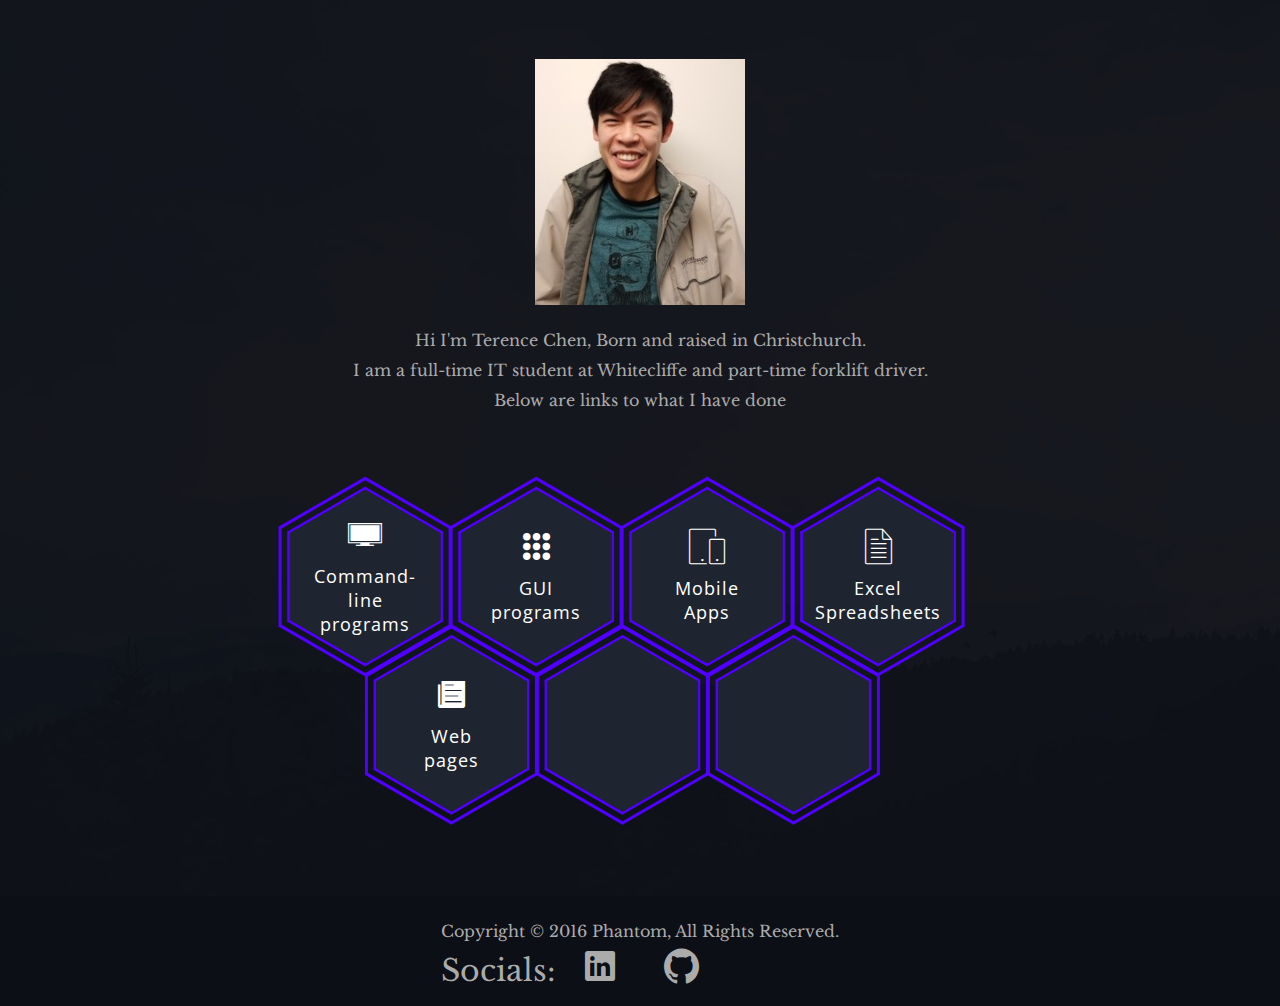
<file: index.html>
<!DOCTYPE html>
<html class="no-js" lang="en">
    <head>
        <!-- meta charset -->
        <meta charset="utf-8">
        <!-- site title -->
        <title>Terence Chen | Portfolio</title>
        <link rel="icon" href="img/icons8-code-pastel-favicons/icons8-code-pastel-16.png">
        <!-- meta description -->
        <meta name="description" content="portfolio, Portfolio, Resume, resume">
        <!-- mobile viwport meta -->
        <meta name="viewport" content="width=device-width, initial-scale=1">
        
        <!-- ================================
        CSS Files
        ================================= -->
        <link href="https://fonts.googleapis.com/css?family=Libre+Baskerville:400,400i|Open+Sans:400,600,700,800" rel="stylesheet">
        <link rel="stylesheet" href="css/themefisher-fonts.min.css">
        <link rel="stylesheet" href="css/bootstrap.min.css">
        <link rel="stylesheet" href="css/main.css">
        <link rel="stylesheet" href="css/dark.css">
    </head>

    <body class="dark">

        <main>
            <div class="pt-table">
                <div class="pt-tablecell page-home relative" style="background-image: url('img/banner.jpg');">
                    <div class="overlay"></div>

                    <div class="container">
                        <div class="row">
                            <div class="col-xs-12 col-md-offset-1 col-md-10 col-lg-offset-2 col-lg-8">
                                <div class="page-title home text-center">
                                    <img src="img/Profile2.jpg" alt="Header image">
                                    <p>Hi I'm Terence Chen, Born and raised in Christchurch.
                                        <br>I am a full-time IT student at Whitecliffe and part-time forklift driver.
                                        <br>Below are links to what I have done</p>
                                </div>

                                <div class="hexagon-menu clear">
                                    <div class="hexagon-item">
                                        <div class="hex-item">
                                            <div></div>
                                            <div></div>
                                            <div></div>
                                        </div>
                                        <div class="hex-item">
                                            <div></div>
                                            <div></div>
                                            <div></div>
                                        </div>
                                        <a href="ConsoleProgramming.html" class="hex-content" target="_self" rel="noopener noreferrer">
                                            <span class="hex-content-inner">
                                                <span class="icon">
                                                    <i class="tf-ion-ios-monitor"></i>
                                                </span>
                                                <span class="title">Command-line programs</span>
                                            </span>
                                            <svg viewbox="0 0 173.20508075688772 200" height="200" width="174" version="1.1" xmlns="http://www.w3.org/2000/svg"><path d="M86.60254037844386 0L173.20508075688772 50L173.20508075688772 150L86.60254037844386 200L0 150L0 50Z" fill="#1e2530"></path></svg>
                                        </a>
                                    </div>
                                    <div class="hexagon-item">
                                        <div class="hex-item">
                                            <div></div>
                                            <div></div>
                                            <div></div>
                                        </div>
                                        <div class="hex-item">
                                            <div></div>
                                            <div></div>
                                            <div></div>
                                        </div>
                                        <a href="GUIprogramming.html" class="hex-content" target="_self" rel="noopener noreferrer">
                                            <span class="hex-content-inner">
                                                <span class="icon">
                                                    <i class="tf-ion-ios-keypad"></i>
                                                </span>
                                                <span class="title">GUI programs</span>
                                            </span>
                                            <svg viewbox="0 0 173.20508075688772 200" height="200" width="174" version="1.1" xmlns="http://www.w3.org/2000/svg"><path d="M86.60254037844386 0L173.20508075688772 50L173.20508075688772 150L86.60254037844386 200L0 150L0 50Z" fill="#1e2530"></path></svg>
                                        </a>
                                    </div>
                                    <div class="hexagon-item">
                                        <div class="hex-item">
                                            <div></div>
                                            <div></div>
                                            <div></div>
                                        </div>
                                        <div class="hex-item">
                                            <div></div>
                                            <div></div>
                                            <div></div>
                                        </div>
                                        <a href="Mobile.html" class="hex-content" target="_self" rel="noopener noreferrer">
                                            <span class="hex-content-inner">
                                                <span class="icon">
                                                    <i class="tf-mobile"></i>
                                                </span>
                                                <span class="title">Mobile Apps</span>
                                            </span>
                                            <svg viewbox="0 0 173.20508075688772 200" height="200" width="174" version="1.1" xmlns="http://www.w3.org/2000/svg"><path d="M86.60254037844386 0L173.20508075688772 50L173.20508075688772 150L86.60254037844386 200L0 150L0 50Z" fill="#1e2530"></path></svg>
                                        </a>    
                                    </div>
                                    <div class="hexagon-item">
                                        <div class="hex-item">
                                            <div></div>
                                            <div></div>
                                            <div></div>
                                        </div>
                                        <div class="hex-item">
                                            <div></div>
                                            <div></div>
                                            <div></div>
                                        </div>
                                        <a href="excel.html" class="hex-content" target="_self" rel="noopener noreferrer">
                                            <span class="hex-content-inner">
                                                <span class="icon">
                                                    <i class="tf-document3"></i>
                                                </span>
                                                <span class="title">Excel Spreadsheets</span>
                                            </span>
                                            <svg viewbox="0 0 173.20508075688772 200" height="200" width="174" version="1.1" xmlns="http://www.w3.org/2000/svg"><path d="M86.60254037844386 0L173.20508075688772 50L173.20508075688772 150L86.60254037844386 200L0 150L0 50Z" fill="#1e2530"></path></svg>
                                        </a>
                                    </div>
                                    <div class="hexagon-item">
                                        <div class="hex-item">
                                            <div></div>
                                            <div></div>
                                            <div></div>
                                        </div>
                                        <div class="hex-item">
                                            <div></div>
                                            <div></div>
                                            <div></div>
                                        </div>
                                        <a href="Websites.html" class="hex-content" target="_self" rel="noopener noreferrer">
                                            <span class="hex-content-inner">
                                                <span class="icon">
                                                    <i class="tf-ion-ios-paper"></i>
                                                </span>
                                                <span class="title">Web pages</span>
                                            </span>
                                            <svg viewbox="0 0 173.20508075688772 200" height="200" width="174" version="1.1" xmlns="http://www.w3.org/2000/svg"><path d="M86.60254037844386 0L173.20508075688772 50L173.20508075688772 150L86.60254037844386 200L0 150L0 50Z" fill="#1e2530"></path></svg>
                                        </a>
                                    </div>
                                    <div class="hexagon-item">
                                        <div class="hex-item">
                                            <div></div>
                                            <div></div>
                                            <div></div>
                                        </div>
                                        <div class="hex-item">
                                            <div></div>
                                            <div></div>
                                            <div></div>
                                        </div>
                                        <a class="hex-content">
                                            <svg viewbox="0 0 173.20508075688772 200" height="200" width="174" version="1.1" xmlns="http://www.w3.org/2000/svg"><path d="M86.60254037844386 0L173.20508075688772 50L173.20508075688772 150L86.60254037844386 200L0 150L0 50Z" fill="#1e2530"></path></svg>
                                        </a>
                                    </div>
                                    <div class="hexagon-item">
                                        <div class="hex-item">
                                            <div></div>
                                            <div></div>
                                            <div></div>
                                        </div>
                                        <div class="hex-item">
                                            <div></div>
                                            <div></div>
                                            <div></div>
                                        </div>
                                        <a class="hex-content">
                                            <svg viewbox="0 0 173.20508075688772 200" height="200" width="174" version="1.1" xmlns="http://www.w3.org/2000/svg"><path d="M86.60254037844386 0L173.20508075688772 50L173.20508075688772 150L86.60254037844386 200L0 150L0 50Z" fill="#1e2530"></path></svg>
                                        </a>
                                    </div>
                                </div> <!-- /.hexagon-menu -->

                            </div> <!-- /.col-xs-12 -->

                        </div> <!-- /.row -->
                    </div> <!-- /.container -->

                </div> <!-- /.pt-tablecell -->
            </div> <!-- /.pt-table -->
        </main> <!-- /.site-wrapper -->
        <footer>
            <span>Copyright &copy; 2016 Phantom, All Rights Reserved.
                <p style="font-size: 3rem;">Socials:
                    <a href="https://www.linkedin.com/in/terence-dongxu-chen" target="_blank" rel="noopener noreferrer"><i style="margin: 5%; font-size: 4rem;" class="tf-ion-social-linkedin"></i></a>
                    <a href="https://github.com/TcPirate1" target="_blank" rel="noopener noreferrer"><i style="margin: 5%; font-size: 4rem;" class="tf-ion-social-github"></i></a>
                </p>
            </span>
        </footer>
    </body>
</html>
</file>
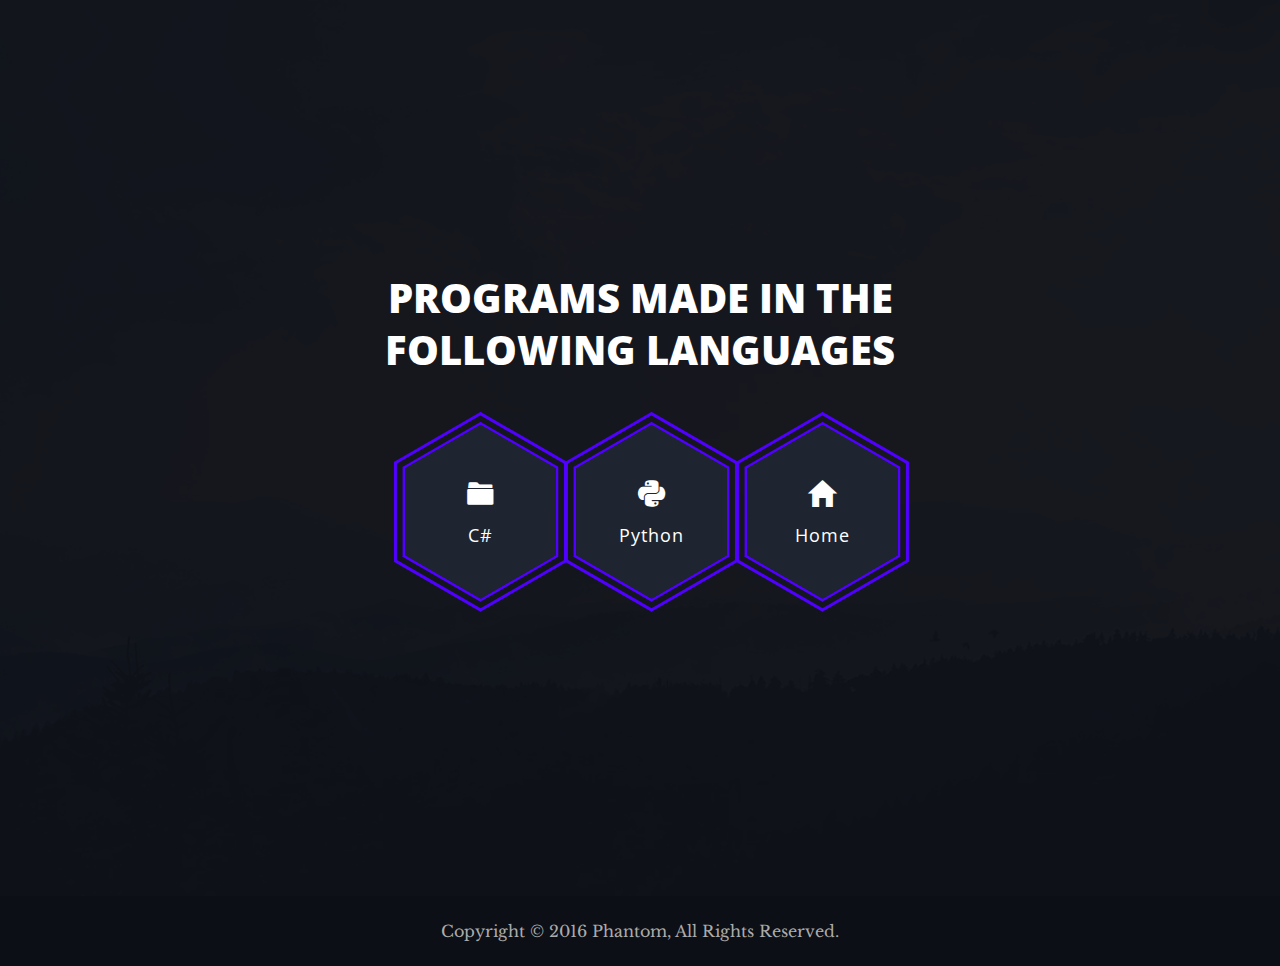
<file: ConsoleProgramming.html>
<!DOCTYPE html>
<html class="no-js" lang="en">
    <head>
        <!-- meta charset -->
        <meta charset="utf-8">
        <!-- site title -->
        <title>Terence Chen | Portfolio</title>
        <link rel="icon" href="img/icons8-code-pastel-favicons/icons8-code-pastel-16.png">
        <!-- meta description -->
        <meta name="description" content="c#, C#, python, Python, excel, Excel">
        <!-- mobile viwport meta -->
        <meta name="viewport" content="width=device-width, initial-scale=1">
        
        <!-- ================================
        CSS Files
        ================================= -->
        <link href="https://fonts.googleapis.com/css?family=Libre+Baskerville:400,400i|Open+Sans:400,600,700,800" rel="stylesheet">
        <link rel="stylesheet" href="css/themefisher-fonts.min.css">
        <link rel="stylesheet" href="css/bootstrap.min.css">
        <link rel="stylesheet" href="css/main.css">
        <link rel="stylesheet" href="css/dark.css">
    </head>

    <body class="dark">

        <main>
            <div class="pt-table">
                <div class="pt-tablecell page-home relative" style="background-image: url('img/banner.jpg');">
                    <div class="overlay"></div>

                    <div class="container">
                        <div class="row">
                            <div class="col-xs-12 col-md-offset-1 col-md-10 col-lg-offset-2 col-lg-8">
                                <div class="page-title home text-center">
                                    <h2>Programs made in the following languages</h2>
                                </div>
                                <div class="hexagon-menu clear">
                                    <div class="hexagon-item">
                                        <div class="hex-item">
                                            <div></div>
                                            <div></div>
                                            <div></div>
                                        </div>
                                        <div class="hex-item">
                                            <div></div>
                                            <div></div>
                                            <div></div>
                                        </div>
                                        <a href="CSharp.html" class="hex-content">
                                            <span class="hex-content-inner">
                                                <span class="icon">
                                                    <i class="tf-ion-folder"></i>
                                                </span>
                                                <span class="title">C#</span>
                                            </span>
                                            <svg viewbox="0 0 173.20508075688772 200" height="200" width="174" version="1.1" xmlns="http://www.w3.org/2000/svg"><path d="M86.60254037844386 0L173.20508075688772 50L173.20508075688772 150L86.60254037844386 200L0 150L0 50Z" fill="#1e2530"></path></svg>
                                        </a>
                                    </div>
                                    <div class="hexagon-item">
                                        <div class="hex-item">
                                            <div></div>
                                            <div></div>
                                            <div></div>
                                        </div>
                                        <div class="hex-item">
                                            <div></div>
                                            <div></div>
                                            <div></div>
                                        </div>
                                        <a href="python.html" class="hex-content">
                                            <span class="hex-content-inner">
                                                <span class="icon">
                                                    <i class="tf-ion-social-python"></i>
                                                </span>
                                                <span class="title">Python</span>
                                            </span>
                                            <svg viewbox="0 0 173.20508075688772 200" height="200" width="174" version="1.1" xmlns="http://www.w3.org/2000/svg"><path d="M86.60254037844386 0L173.20508075688772 50L173.20508075688772 150L86.60254037844386 200L0 150L0 50Z" fill="#1e2530"></path></svg>
                                        </a>
                                    </div>
                                    <div class="hexagon-item">
                                        <div class="hex-item">
                                            <div></div>
                                            <div></div>
                                            <div></div>
                                        </div>
                                        <div class="hex-item">
                                            <div></div>
                                            <div></div>
                                            <div></div>
                                        </div>
                                        <a href="index.html" class="hex-content">
                                            <span class="hex-content-inner">
                                                <span class="icon">
                                                    <i class="tf-ion-android-home"></i>
                                                </span>
                                                <span class="title">Home</span>
                                            </span>
                                            <svg viewbox="0 0 173.20508075688772 200" height="200" width="174" version="1.1" xmlns="http://www.w3.org/2000/svg"><path d="M86.60254037844386 0L173.20508075688772 50L173.20508075688772 150L86.60254037844386 200L0 150L0 50Z" fill="#1e2530"></path></svg>
                                        </a>   
                                    </div>
                                    
                                </div> <!-- /.hexagon-menu -->

                            </div> <!-- /.col-xs-12 -->

                        </div> <!-- /.row -->
                    </div> <!-- /.container -->

                </div> <!-- /.pt-tablecell -->
            </div> <!-- /.pt-table -->
        </main> <!-- /.site-wrapper -->
        <footer>
            <span>Copyright &copy; 2016 Phantom, All Rights Reserved.</span>
        </footer>
    </body>
</html>
</file>
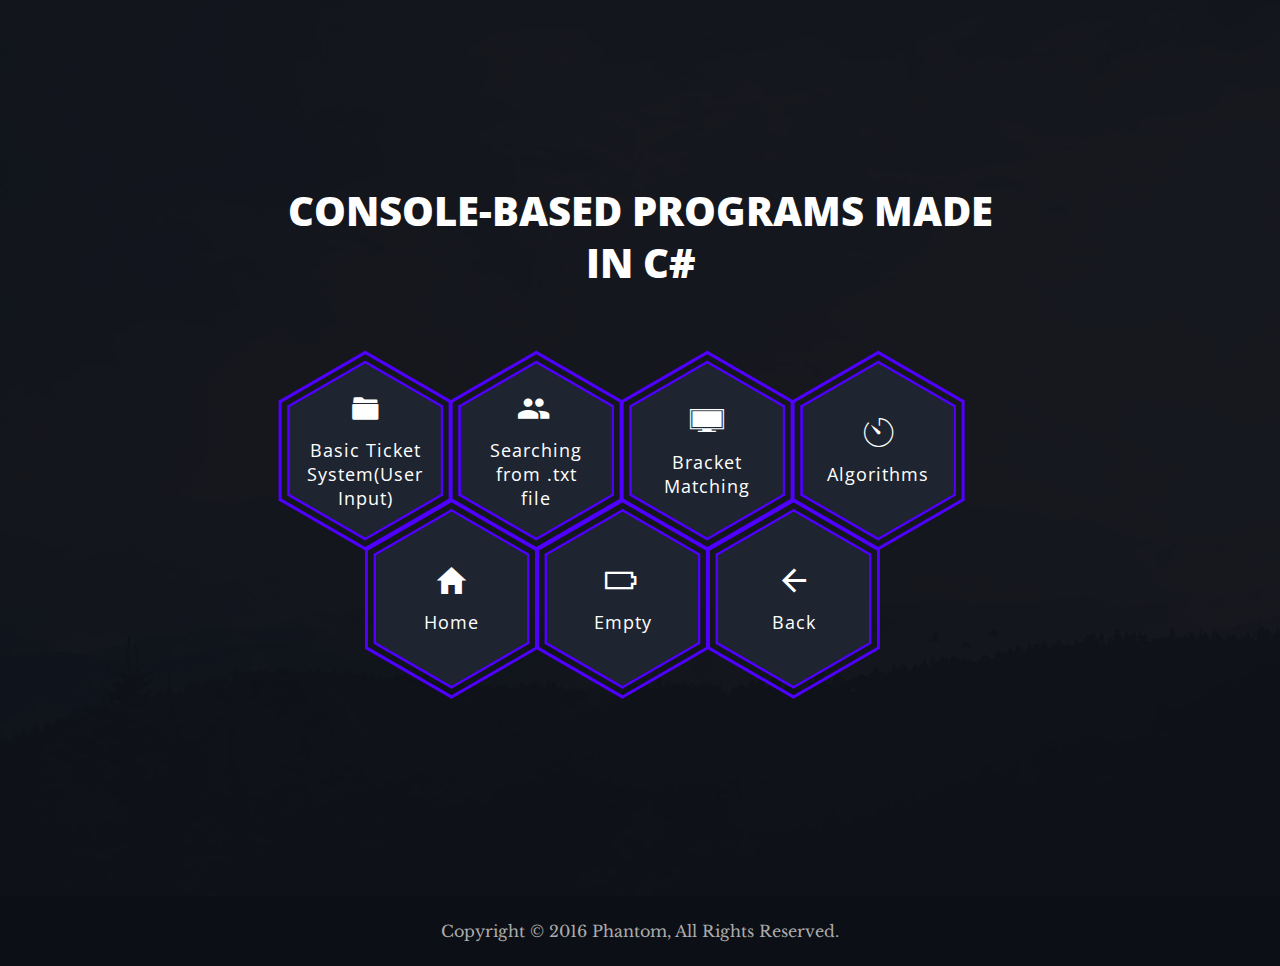
<file: CSharp.html>
<!DOCTYPE html>
<html class="no-js" lang="en">
    <head>
        <!-- meta charset -->
        <meta charset="utf-8">
        <!-- site title -->
        <title>Terence Chen | Portfolio</title>
        <link rel="icon" href="img/icons8-code-pastel-favicons/icons8-code-pastel-16.png">
        <!-- meta description -->
        <meta name="description" content="c#, C#, basic, Basic, ticket, Ticket">
        <!-- mobile viwport meta -->
        <meta name="viewport" content="width=device-width, initial-scale=1">
        
        <!-- ================================
        CSS Files
        ================================= -->
        <link href="https://fonts.googleapis.com/css?family=Libre+Baskerville:400,400i|Open+Sans:400,600,700,800" rel="stylesheet">
        <link rel="stylesheet" href="css/themefisher-fonts.min.css">
        <link rel="stylesheet" href="css/bootstrap.min.css">
        <link rel="stylesheet" href="css/main.css">
        <link rel="stylesheet" href="css/dark.css">
    </head>

    <body class="dark">

        <main>
            <div class="pt-table">
                <div class="pt-tablecell page-home relative" style="background-image: url('img/banner.jpg');">
                    <div class="overlay"></div>

                    <div class="container">
                        <div class="row">
                            <div class="col-xs-12 col-md-offset-1 col-md-10 col-lg-offset-2 col-lg-8">
                                <div class="page-title home text-center">
                                    <h2>Console-based programs made in C#</h2>
                                </div>
                                <div class="hexagon-menu clear">
                                    <div class="hexagon-item">
                                        <div class="hex-item">
                                            <div></div>
                                            <div></div>
                                            <div></div>
                                        </div>
                                        <div class="hex-item">
                                            <div></div>
                                            <div></div>
                                            <div></div>
                                        </div>
                                        <a href="https://github.com/TcPirate1/Programming_Learning/tree/main/Ticket%20system" class="hex-content" target="_blank" rel="noopener noreferrer">
                                            <span class="hex-content-inner">
                                                <span class="icon">
                                                    <i class="tf-ion-folder"></i>
                                                </span>
                                                <span class="title">Basic Ticket System(User Input)</span>
                                            </span>
                                            <svg viewbox="0 0 173.20508075688772 200" height="200" width="174" version="1.1" xmlns="http://www.w3.org/2000/svg"><path d="M86.60254037844386 0L173.20508075688772 50L173.20508075688772 150L86.60254037844386 200L0 150L0 50Z" fill="#1e2530"></path></svg>
                                        </a>
                                    </div>
                                    <div class="hexagon-item">
                                        <div class="hex-item">
                                            <div></div>
                                            <div></div>
                                            <div></div>
                                        </div>
                                        <div class="hex-item">
                                            <div></div>
                                            <div></div>
                                            <div></div>
                                        </div>
                                        <a href="https://github.com/TcPirate1/Programming_Learning/tree/main/Hospital" class="hex-content" target="_blank" rel="noopener noreferrer">
                                            <span class="hex-content-inner">
                                                <span class="icon">
                                                    <i class="tf-ion-android-people"></i>
                                                </span>
                                                <span class="title">Searching from .txt file</span>
                                            </span>
                                            <svg viewbox="0 0 173.20508075688772 200" height="200" width="174" version="1.1" xmlns="http://www.w3.org/2000/svg"><path d="M86.60254037844386 0L173.20508075688772 50L173.20508075688772 150L86.60254037844386 200L0 150L0 50Z" fill="#1e2530"></path></svg>
                                        </a>
                                    </div>
                                    <div class="hexagon-item">
                                        <div class="hex-item">
                                            <div></div>
                                            <div></div>
                                            <div></div>
                                        </div>
                                        <div class="hex-item">
                                            <div></div>
                                            <div></div>
                                            <div></div>
                                        </div>
                                        <a href="https://github.com/TcPirate1/Programming_Learning/tree/main/ExpressionValidation" class="hex-content" target="_blank" rel="noopener noreferrer">
                                            <span class="hex-content-inner">
                                                <span class="icon">
                                                    <i class="tf-ion-ios-monitor"></i>
                                                </span>
                                                <span class="title">Bracket Matching</span>
                                            </span>
                                            <svg viewbox="0 0 173.20508075688772 200" height="200" width="174" version="1.1" xmlns="http://www.w3.org/2000/svg"><path d="M86.60254037844386 0L173.20508075688772 50L173.20508075688772 150L86.60254037844386 200L0 150L0 50Z" fill="#1e2530"></path></svg>
                                        </a>
                                    </div>
                                    <div class="hexagon-item">
                                        <div class="hex-item">
                                            <div></div>
                                            <div></div>
                                            <div></div>
                                        </div>
                                        <div class="hex-item">
                                            <div></div>
                                            <div></div>
                                            <div></div>
                                        </div>
                                        <a href="https://github.com/TcPirate1/Programming_Learning/tree/main/Algorithms" class="hex-content" target="_blank" rel="noopener noreferrer">
                                            <span class="hex-content-inner">
                                                <span class="icon">
                                                    <i class="tf-ion-ios-timer-outline"></i>
                                                </span>
                                                <span class="title">Algorithms</span>
                                            </span>
                                            <svg viewbox="0 0 173.20508075688772 200" height="200" width="174" version="1.1" xmlns="http://www.w3.org/2000/svg"><path d="M86.60254037844386 0L173.20508075688772 50L173.20508075688772 150L86.60254037844386 200L0 150L0 50Z" fill="#1e2530"></path></svg>
                                        </a>
                                    </div>
                                    <div class="hexagon-item">
                                        <div class="hex-item">
                                            <div></div>
                                            <div></div>
                                            <div></div>
                                        </div>
                                        <div class="hex-item">
                                            <div></div>
                                            <div></div>
                                            <div></div>
                                        </div>
                                        <a href="index.html" class="hex-content">
                                            <span class="hex-content-inner">
                                                <span class="icon">
                                                    <i class="tf-ion-android-home"></i>
                                                </span>
                                                <span class="title">Home</span>
                                            </span>
                                            <svg viewbox="0 0 173.20508075688772 200" height="200" width="174" version="1.1" xmlns="http://www.w3.org/2000/svg"><path d="M86.60254037844386 0L173.20508075688772 50L173.20508075688772 150L86.60254037844386 200L0 150L0 50Z" fill="#1e2530"></path></svg>
                                        </a>    
                                    </div>
                                    <div class="hexagon-item">
                                        <div class="hex-item">
                                            <div></div>
                                            <div></div>
                                            <div></div>
                                        </div>
                                        <div class="hex-item">
                                            <div></div>
                                            <div></div>
                                            <div></div>
                                        </div>
                                        <a href="" class="hex-content" target="_self" rel="noopener noreferrer">
                                            <span class="hex-content-inner">
                                                <span class="icon">
                                                    <i class="tf-ion-battery-empty"></i>
                                                </span>
                                                <span class="title">Empty</span>
                                            </span>
                                            <svg viewbox="0 0 173.20508075688772 200" height="200" width="174" version="1.1" xmlns="http://www.w3.org/2000/svg"><path d="M86.60254037844386 0L173.20508075688772 50L173.20508075688772 150L86.60254037844386 200L0 150L0 50Z" fill="#1e2530"></path></svg>
                                        </a>
                                    </div>
                                    <div class="hexagon-item">
                                        <div class="hex-item">
                                            <div></div>
                                            <div></div>
                                            <div></div>
                                        </div>
                                        <div class="hex-item">
                                            <div></div>
                                            <div></div>
                                            <div></div>
                                        </div>
                                        <a href="ConsoleProgramming.html" class="hex-content">
                                            <span class="hex-content-inner">
                                                <span class="icon">
                                                    <i class="tf-ion-android-arrow-back"></i>
                                                </span>
                                                <span class="title">Back</span>
                                            </span>
                                            <svg viewbox="0 0 173.20508075688772 200" height="200" width="174" version="1.1" xmlns="http://www.w3.org/2000/svg"><path d="M86.60254037844386 0L173.20508075688772 50L173.20508075688772 150L86.60254037844386 200L0 150L0 50Z" fill="#1e2530"></path></svg>
                                        </a>    
                                    </div>
                                    
                                </div> <!-- /.hexagon-menu -->

                            </div> <!-- /.col-xs-12 -->

                        </div> <!-- /.row -->
                    </div> <!-- /.container -->

                </div> <!-- /.pt-tablecell -->
            </div> <!-- /.pt-table -->
        </main> <!-- /.site-wrapper -->
        <footer>
            <span>Copyright &copy; 2016 Phantom, All Rights Reserved.</span>
        </footer>
    </body>
</html>
</file>
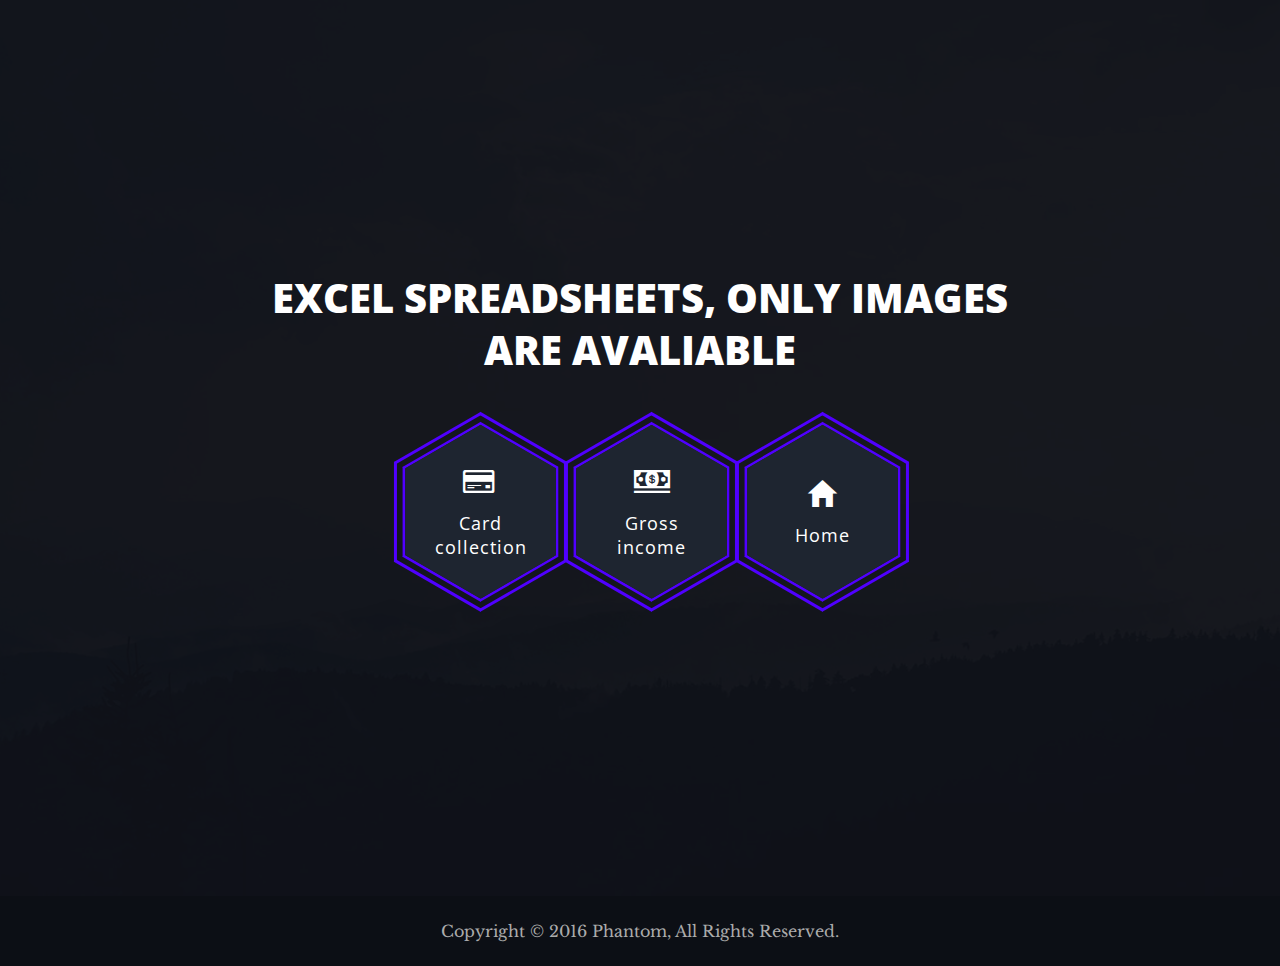
<file: excel.html>
<!DOCTYPE html>
<html class="no-js" lang="en">
    <head>
        <!-- meta charset -->
        <meta charset="utf-8">
        <!-- site title -->
        <title>Terence Chen | Portfolio</title>
        <link rel="icon" href="img/icons8-code-pastel-favicons/icons8-code-pastel-16.png">
        <!-- meta description -->
        <meta name="description" content="excel, Excel, card, Card, collection, Collection, spreadsheet, Spreadsheet">
        <!-- mobile viwport meta -->
        <meta name="viewport" content="width=device-width, initial-scale=1">
        
        <!-- ================================
        CSS Files
        ================================= -->
        <link href="https://fonts.googleapis.com/css?family=Libre+Baskerville:400,400i|Open+Sans:400,600,700,800" rel="stylesheet">
        <link rel="stylesheet" href="css/themefisher-fonts.min.css">
        <link rel="stylesheet" href="css/bootstrap.min.css">
        <link rel="stylesheet" href="css/main.css">
        <link rel="stylesheet" href="css/dark.css">
    </head>

    <body class="dark">

        <main>
            <div class="pt-table">
                <div class="pt-tablecell page-home relative" style="background-image: url('img/banner.jpg');">
                    <div class="overlay"></div>

                    <div class="container">
                        <div class="row">
                            <div class="col-xs-12 col-md-offset-1 col-md-10 col-lg-offset-2 col-lg-8">
                                <div class="page-title home text-center">
                                    <h2>Excel spreadsheets, only images are avaliable</h2>
                                </div>
                                <div class="hexagon-menu clear">
                                    <div class="hexagon-item">
                                        <div class="hex-item">
                                            <div></div>
                                            <div></div>
                                            <div></div>
                                        </div>
                                        <div class="hex-item">
                                            <div></div>
                                            <div></div>
                                            <div></div>
                                        </div>
                                        <a href="img/Card_Collection.png" class="hex-content" target="_blank" rel="noopener noreferrer">
                                            <span class="hex-content-inner">
                                                <span class="icon">
                                                    <i class="tf-ion-card"></i>
                                                </span>
                                                <span class="title">Card collection</span>
                                            </span>
                                            <svg viewbox="0 0 173.20508075688772 200" height="200" width="174" version="1.1" xmlns="http://www.w3.org/2000/svg"><path d="M86.60254037844386 0L173.20508075688772 50L173.20508075688772 150L86.60254037844386 200L0 150L0 50Z" fill="#1e2530"></path></svg>
                                        </a>
                                    </div>
                                    <div class="hexagon-item">
                                        <div class="hex-item">
                                            <div></div>
                                            <div></div>
                                            <div></div>
                                        </div>
                                        <div class="hex-item">
                                            <div></div>
                                            <div></div>
                                            <div></div>
                                        </div>
                                        <a href="img/Gross_payment.png" class="hex-content" target="_blank" rel="noopener noreferrer">
                                            <span class="hex-content-inner">
                                                <span class="icon">
                                                    <i class="tf-ion-cash"></i>
                                                </span>
                                                <span class="title">Gross income</span>
                                            </span>
                                            <svg viewbox="0 0 173.20508075688772 200" height="200" width="174" version="1.1" xmlns="http://www.w3.org/2000/svg"><path d="M86.60254037844386 0L173.20508075688772 50L173.20508075688772 150L86.60254037844386 200L0 150L0 50Z" fill="#1e2530"></path></svg>
                                        </a>
                                    </div>
                                    <div class="hexagon-item">
                                        <div class="hex-item">
                                            <div></div>
                                            <div></div>
                                            <div></div>
                                        </div>
                                        <div class="hex-item">
                                            <div></div>
                                            <div></div>
                                            <div></div>
                                        </div>
                                        <a href="index.html" class="hex-content">
                                            <span class="hex-content-inner">
                                                <span class="icon">
                                                    <i class="tf-ion-android-home"></i>
                                                </span>
                                                <span class="title">Home</span>
                                            </span>
                                            <svg viewbox="0 0 173.20508075688772 200" height="200" width="174" version="1.1" xmlns="http://www.w3.org/2000/svg"><path d="M86.60254037844386 0L173.20508075688772 50L173.20508075688772 150L86.60254037844386 200L0 150L0 50Z" fill="#1e2530"></path></svg>
                                        </a> 
                                    </div>
                                    
                                </div> <!-- /.hexagon-menu -->

                            </div> <!-- /.col-xs-12 -->

                        </div> <!-- /.row -->
                    </div> <!-- /.container -->

                </div> <!-- /.pt-tablecell -->
            </div> <!-- /.pt-table -->
        </main> <!-- /.site-wrapper -->
        <footer>
            <span>Copyright &copy; 2016 Phantom, All Rights Reserved.</span>
        </footer>
    </body>
</html>
</file>
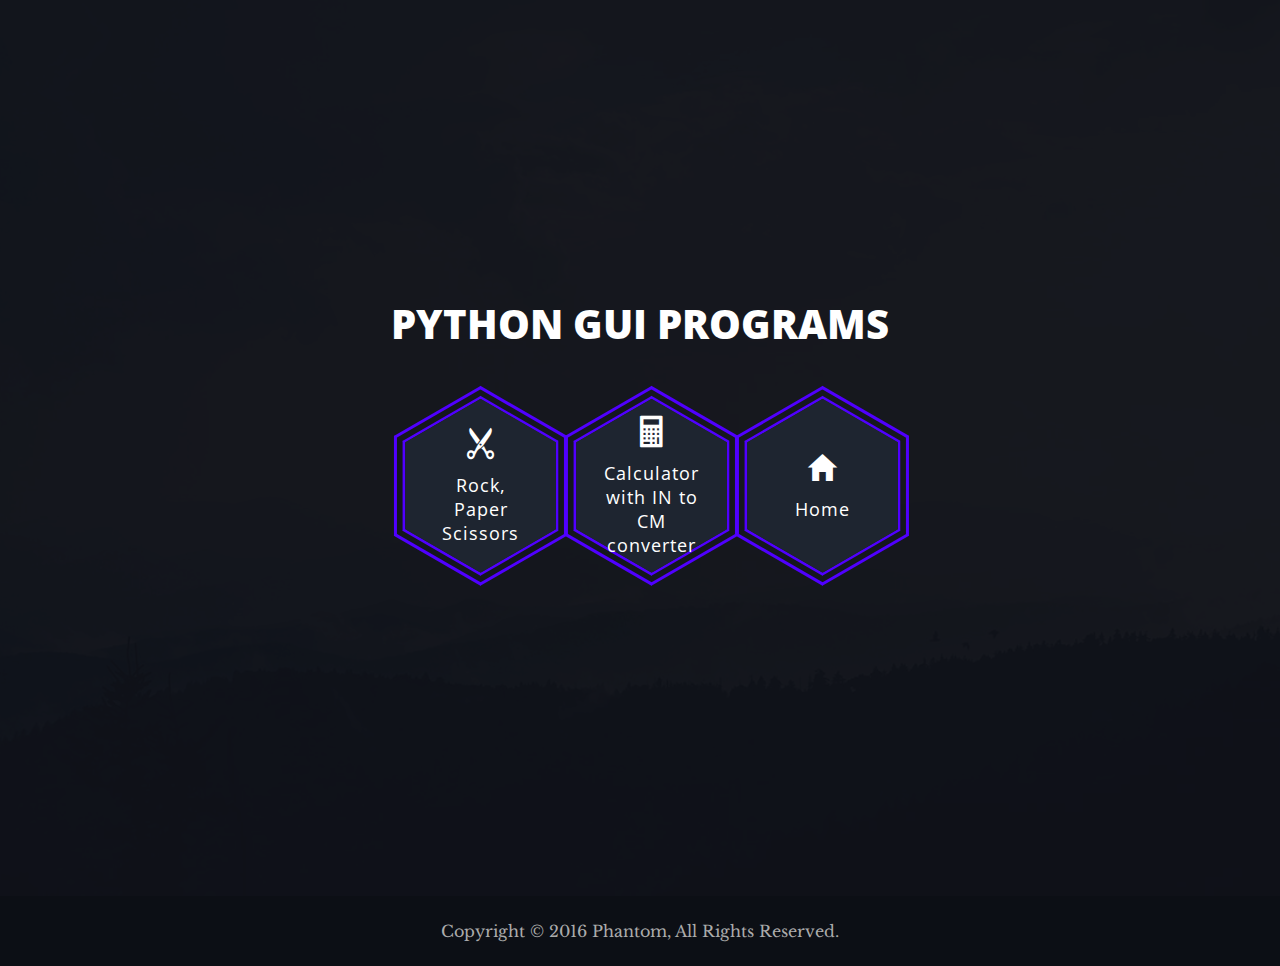
<file: GUIprogramming.html>
<!DOCTYPE html>
<html class="no-js" lang="en">
    <head>
        <!-- meta charset -->
        <meta charset="utf-8">
        <!-- site title -->
        <title>Terence Chen | Portfolio</title>
        <link rel="icon" href="img/icons8-code-pastel-favicons/icons8-code-pastel-16.png">
        <!-- meta description -->
        <meta name="description" content="c#, C#, python, Python, excel, Excel">
        <!-- mobile viwport meta -->
        <meta name="viewport" content="width=device-width, initial-scale=1">
        
        <!-- ================================
        CSS Files
        ================================= -->
        <link href="https://fonts.googleapis.com/css?family=Libre+Baskerville:400,400i|Open+Sans:400,600,700,800" rel="stylesheet">
        <link rel="stylesheet" href="css/themefisher-fonts.min.css">
        <link rel="stylesheet" href="css/bootstrap.min.css">
        <link rel="stylesheet" href="css/main.css">
        <link rel="stylesheet" href="css/dark.css">
    </head>

    <body class="dark">

        <main>
            <div class="pt-table">
                <div class="pt-tablecell page-home relative" style="background-image: url('img/banner.jpg');">
                    <div class="overlay"></div>

                    <div class="container">
                        <div class="row">
                            <div class="col-xs-12 col-md-offset-1 col-md-10 col-lg-offset-2 col-lg-8">
                                <div class="page-title home text-center">
                                    <h2>Python GUI programs</h2>
                                </div>
                                <div class="hexagon-menu clear">
                                    
                                    <div class="hexagon-item">
                                        <div class="hex-item">
                                            <div></div>
                                            <div></div>
                                            <div></div>
                                        </div>
                                        <div class="hex-item">
                                            <div></div>
                                            <div></div>
                                            <div></div>
                                        </div>
                                        <a href="https://github.com/TcPirate1/Programming_Learning/tree/main/rock_paper_scissors" class="hex-content" target="_blank" rel="noopener noreferrer">
                                            <span class="hex-content-inner">
                                                <span class="icon">
                                                    <i class="tf-ion-scissors"></i>
                                                </span>
                                                <span class="title">Rock, Paper Scissors</span>
                                            </span>
                                            <svg viewbox="0 0 173.20508075688772 200" height="200" width="174" version="1.1" xmlns="http://www.w3.org/2000/svg"><path d="M86.60254037844386 0L173.20508075688772 50L173.20508075688772 150L86.60254037844386 200L0 150L0 50Z" fill="#1e2530"></path></svg>
                                        </a>    
                                    </div>
                                    <div class="hexagon-item">
                                        <div class="hex-item">
                                            <div></div>
                                            <div></div>
                                            <div></div>
                                        </div>
                                        <div class="hex-item">
                                            <div></div>
                                            <div></div>
                                            <div></div>
                                        </div>
                                        <a href="https://github.com/TcPirate1/Programming_Learning/blob/main/Calculator.pyw" class="hex-content" target="_blank" rel="noopener noreferrer">
                                            <span class="hex-content-inner">
                                                <span class="icon">
                                                    <i class="tf-ion-calculator"></i>
                                                </span>
                                                <span class="title">Calculator with IN to CM converter</span>
                                            </span>
                                            <svg viewbox="0 0 173.20508075688772 200" height="200" width="174" version="1.1" xmlns="http://www.w3.org/2000/svg"><path d="M86.60254037844386 0L173.20508075688772 50L173.20508075688772 150L86.60254037844386 200L0 150L0 50Z" fill="#1e2530"></path></svg>
                                        </a>    
                                    </div>
                                    <div class="hexagon-item">
                                        <div class="hex-item">
                                            <div></div>
                                            <div></div>
                                            <div></div>
                                        </div>
                                        <div class="hex-item">
                                            <div></div>
                                            <div></div>
                                            <div></div>
                                        </div>
                                        <a href="index.html" class="hex-content">
                                            <span class="hex-content-inner">
                                                <span class="icon">
                                                    <i class="tf-ion-android-home"></i>
                                                </span>
                                                <span class="title">Home</span>
                                            </span>
                                            <svg viewbox="0 0 173.20508075688772 200" height="200" width="174" version="1.1" xmlns="http://www.w3.org/2000/svg"><path d="M86.60254037844386 0L173.20508075688772 50L173.20508075688772 150L86.60254037844386 200L0 150L0 50Z" fill="#1e2530"></path></svg>
                                        </a>     
                                    </div>
                                    
                                </div> <!-- /.hexagon-menu -->

                            </div> <!-- /.col-xs-12 -->

                        </div> <!-- /.row -->
                    </div> <!-- /.container -->

                </div> <!-- /.pt-tablecell -->
            </div> <!-- /.pt-table -->
        </main> <!-- /.site-wrapper -->
        <footer>
            <span>Copyright &copy; 2016 Phantom, All Rights Reserved.</span>
        </footer>
    </body>
</html>
</file>
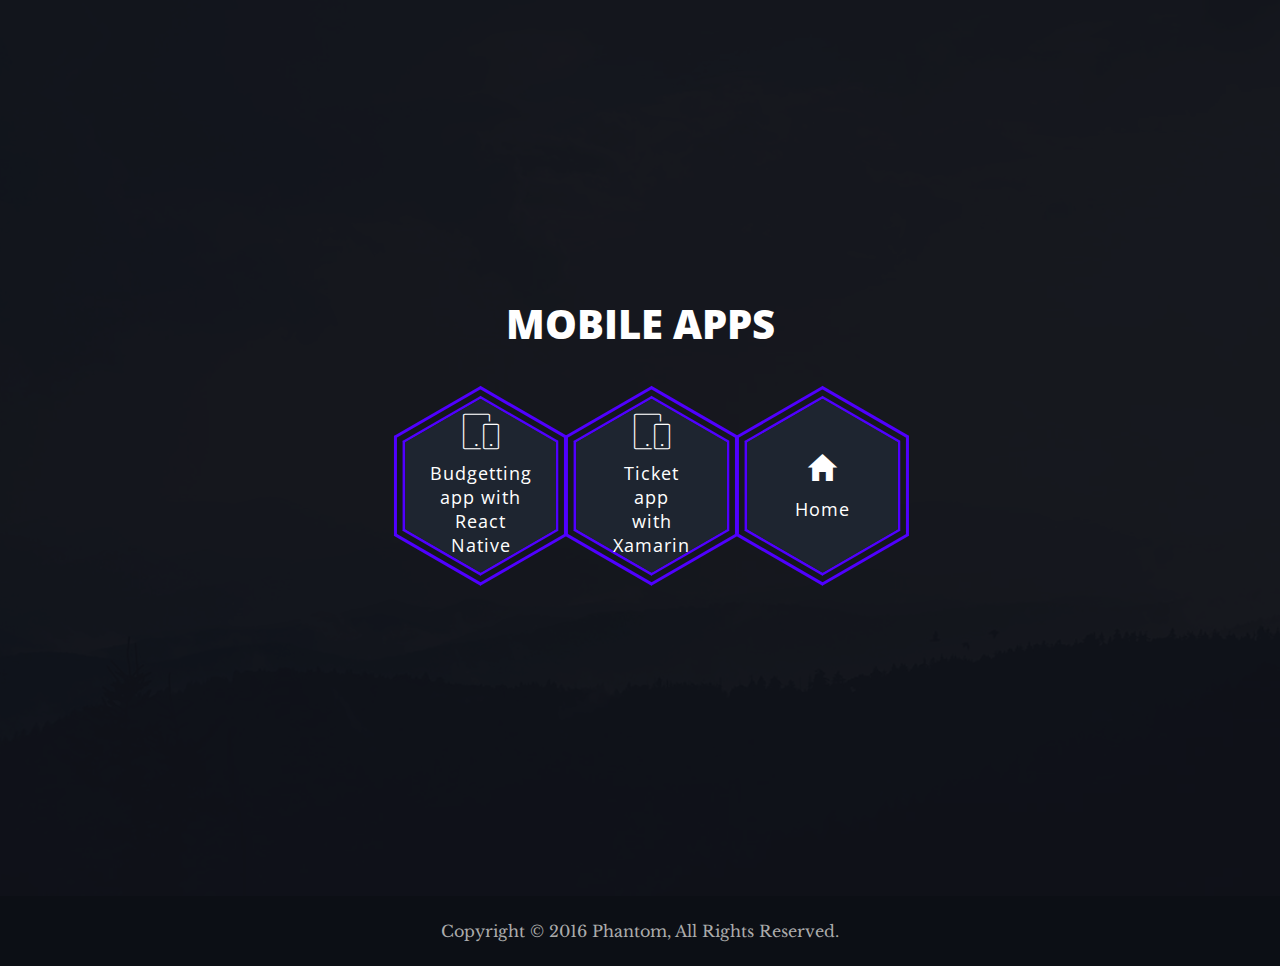
<file: Mobile.html>
<!DOCTYPE html>
<html class="no-js" lang="en">
    <head>
        <!-- meta charset -->
        <meta charset="utf-8">
        <!-- site title -->
        <title>Terence Chen | Portfolio</title>
        <link rel="icon" href="img/icons8-code-pastel-favicons/icons8-code-pastel-16.png">
        <!-- meta description -->
        <meta name="description" content="c#, C#, mobile, Mobile, xamarin, Xamarin, forms, forms, react native, React Native">
        <!-- mobile viwport meta -->
        <meta name="viewport" content="width=device-width, initial-scale=1">
        
        <!-- ================================
        CSS Files
        ================================= -->
        <link href="https://fonts.googleapis.com/css?family=Libre+Baskerville:400,400i|Open+Sans:400,600,700,800" rel="stylesheet">
        <link rel="stylesheet" href="css/themefisher-fonts.min.css">
        <link rel="stylesheet" href="css/bootstrap.min.css">
        <link rel="stylesheet" href="css/main.css">
        <link rel="stylesheet" href="css/dark.css">
    </head>

    <body class="dark">

        <main>
            <div class="pt-table">
                <div class="pt-tablecell page-home relative" style="background-image: url('img/banner.jpg');">
                    <div class="overlay"></div>

                    <div class="container">
                        <div class="row">
                            <div class="col-xs-12 col-md-offset-1 col-md-10 col-lg-offset-2 col-lg-8">
                                <div class="page-title home text-center">
                                    <h2>Mobile apps</h2>
                                </div>
                                <div class="hexagon-menu clear">
                                    <div class="hexagon-item">
                                        <div class="hex-item">
                                            <div></div>
                                            <div></div>
                                            <div></div>
                                        </div>
                                        <div class="hex-item">
                                            <div></div>
                                            <div></div>
                                            <div></div>
                                        </div>
                                        <a href="https://github.com/TcPirate1/budget_app" class="hex-content" target="_blank" rel="noopener noreferrer">
                                            <span class="hex-content-inner">
                                                <span class="icon">
                                                    <i class="tf-mobile"></i>
                                                </span>
                                                <span class="title">Budgetting app with React Native</span>
                                            </span>
                                            <svg viewbox="0 0 173.20508075688772 200" height="200" width="174" version="1.1" xmlns="http://www.w3.org/2000/svg"><path d="M86.60254037844386 0L173.20508075688772 50L173.20508075688772 150L86.60254037844386 200L0 150L0 50Z" fill="#1e2530"></path></svg>
                                        </a>
                                    </div>
                                    <div class="hexagon-item">
                                        <div class="hex-item">
                                            <div></div>
                                            <div></div>
                                            <div></div>
                                        </div>
                                        <div class="hex-item">
                                            <div></div>
                                            <div></div>
                                            <div></div>
                                        </div>
                                        <a href="https://github.com/TcPirate1/Mobile_Beginner_App_Xamarin.Forms" class="hex-content" target="_blank" rel="noopener noreferrer">
                                            <span class="hex-content-inner">
                                                <span class="icon">
                                                    <i class="tf-mobile"></i>
                                                </span>
                                                <span class="title">Ticket app with Xamarin</span>
                                            </span>
                                            <svg viewbox="0 0 173.20508075688772 200" height="200" width="174" version="1.1" xmlns="http://www.w3.org/2000/svg"><path d="M86.60254037844386 0L173.20508075688772 50L173.20508075688772 150L86.60254037844386 200L0 150L0 50Z" fill="#1e2530"></path></svg>
                                        </a>
                                    </div>
                                    <div class="hexagon-item">
                                        <div class="hex-item">
                                            <div></div>
                                            <div></div>
                                            <div></div>
                                        </div>
                                        <div class="hex-item">
                                            <div></div>
                                            <div></div>
                                            <div></div>
                                        </div>
                                        <a href="index.html" class="hex-content">
                                            <span class="hex-content-inner">
                                                <span class="icon">
                                                    <i class="tf-ion-android-home"></i>
                                                </span>
                                                <span class="title">Home</span>
                                            </span>
                                            <svg viewbox="0 0 173.20508075688772 200" height="200" width="174" version="1.1" xmlns="http://www.w3.org/2000/svg"><path d="M86.60254037844386 0L173.20508075688772 50L173.20508075688772 150L86.60254037844386 200L0 150L0 50Z" fill="#1e2530"></path></svg>
                                        </a>    
                                    </div>
                                    
                                </div> <!-- /.hexagon-menu -->

                            </div> <!-- /.col-xs-12 -->

                        </div> <!-- /.row -->
                    </div> <!-- /.container -->

                </div> <!-- /.pt-tablecell -->
            </div> <!-- /.pt-table -->
        </main> <!-- /.site-wrapper -->
        <footer>
            <span>Copyright &copy; 2016 Phantom, All Rights Reserved.</span>
        </footer>
    </body>
</html>
</file>
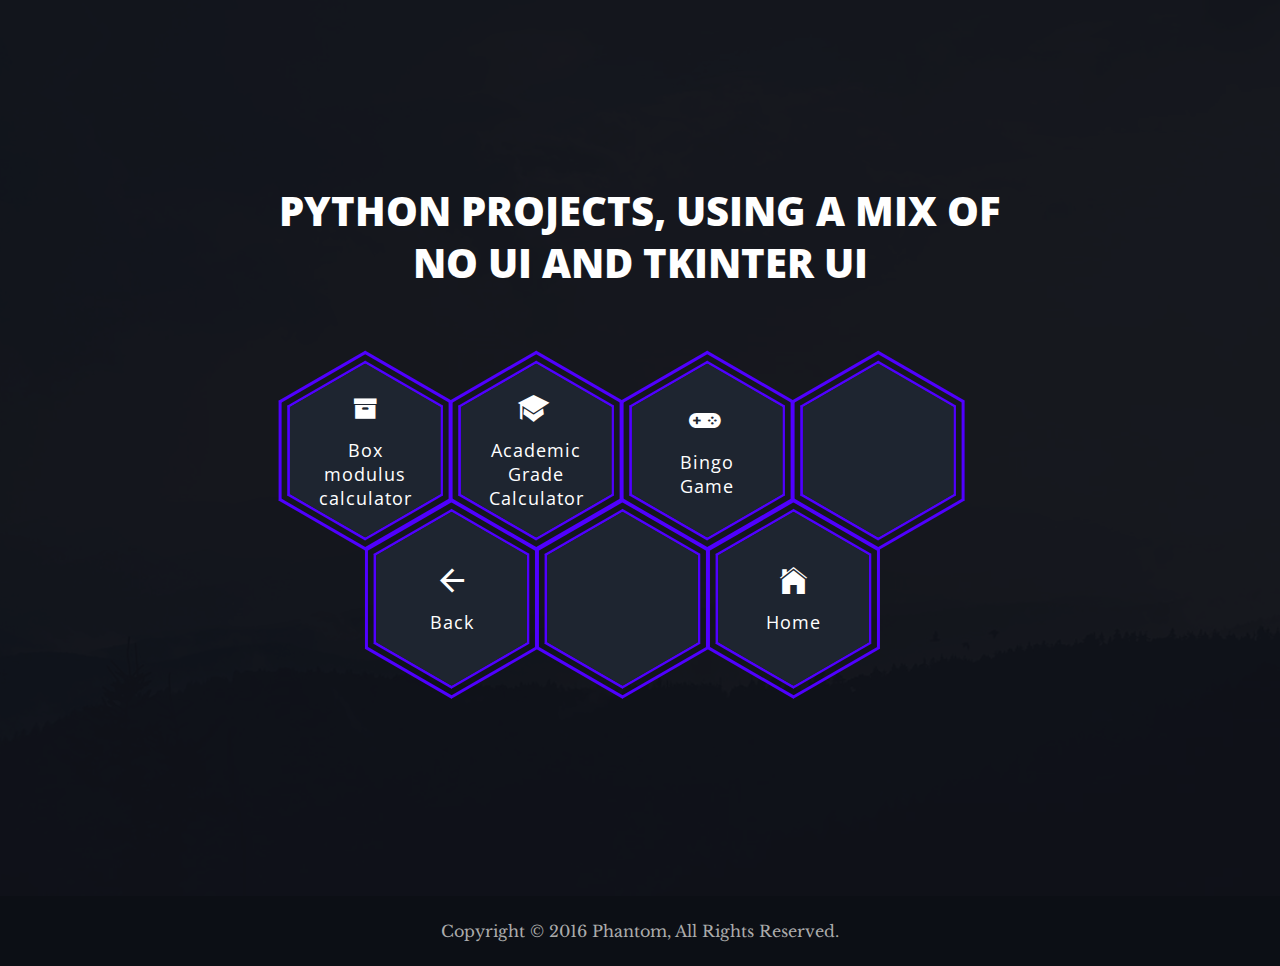
<file: python.html>
<!DOCTYPE html>
<html class="no-js" lang="en">
    <head>
        <!-- meta charset -->
        <meta charset="utf-8">
        <!-- site title -->
        <title>Terence Chen | Portfolio</title>
        <link rel="icon" href="img/icons8-code-pastel-favicons/icons8-code-pastel-16.png">
        <!-- meta description -->
        <meta name="description" content="python, Python, gui, GUI, calculator, Calculator">
        <!-- mobile viwport meta -->
        <meta name="viewport" content="width=device-width, initial-scale=1">
        
        <!-- ================================
        CSS Files
        ================================= -->
        <link href="https://fonts.googleapis.com/css?family=Libre+Baskerville:400,400i|Open+Sans:400,600,700,800" rel="stylesheet">
        <link rel="stylesheet" href="css/themefisher-fonts.min.css">
        <link rel="stylesheet" href="css/bootstrap.min.css">
        <link rel="stylesheet" href="css/main.css">
        <link rel="stylesheet" href="css/dark.css">
    </head>

    <body class="dark">

        <main>
            <div class="pt-table">
                <div class="pt-tablecell page-home relative" style="background-image: url('img/banner.jpg');">
                    <div class="overlay"></div>

                    <div class="container">
                        <div class="row">
                            <div class="col-xs-12 col-md-offset-1 col-md-10 col-lg-offset-2 col-lg-8">
                                <div class="page-title home text-center">
                                    <h2>Python projects, using a mix of no UI and tkinter UI</h2>
                                </div>
                                <div class="hexagon-menu clear">
                                    <div class="hexagon-item">
                                        <div class="hex-item">
                                            <div></div>
                                            <div></div>
                                            <div></div>
                                        </div>
                                        <div class="hex-item">
                                            <div></div>
                                            <div></div>
                                            <div></div>
                                        </div>
                                        <a href="https://github.com/TcPirate1/Programming_Learning/blob/main/BoxCalculator.py" class="hex-content" target="_blank" rel="noopener noreferrer">
                                            <span class="hex-content-inner">
                                                <span class="icon">
                                                    <i class="tf-ion-ios-box"></i>
                                                </span>
                                                <span class="title">Box modulus calculator</span>
                                            </span>
                                            <svg viewbox="0 0 173.20508075688772 200" height="200" width="174" version="1.1" xmlns="http://www.w3.org/2000/svg"><path d="M86.60254037844386 0L173.20508075688772 50L173.20508075688772 150L86.60254037844386 200L0 150L0 50Z" fill="#1e2530"></path></svg>
                                        </a>
                                    </div>
                                    <div class="hexagon-item">
                                        <div class="hex-item">
                                            <div></div>
                                            <div></div>
                                            <div></div>
                                        </div>
                                        <div class="hex-item">
                                            <div></div>
                                            <div></div>
                                            <div></div>
                                        </div>
                                        <a href="https://github.com/TcPirate1/Programming_Learning/blob/main/GradeCalculator.py" class="hex-content" target="_blank" rel="noopener noreferrer">
                                            <span class="hex-content-inner">
                                                <span class="icon">
                                                    <i class="tf-ion-university"></i>
                                                </span>
                                                <span class="title">Academic Grade Calculator</span>
                                            </span>
                                            <svg viewbox="0 0 173.20508075688772 200" height="200" width="174" version="1.1" xmlns="http://www.w3.org/2000/svg"><path d="M86.60254037844386 0L173.20508075688772 50L173.20508075688772 150L86.60254037844386 200L0 150L0 50Z" fill="#1e2530"></path></svg>
                                        </a>
                                    </div>
                                    <div class="hexagon-item">
                                        <div class="hex-item">
                                            <div></div>
                                            <div></div>
                                            <div></div>
                                        </div>
                                        <div class="hex-item">
                                            <div></div>
                                            <div></div>
                                            <div></div>
                                        </div>
                                        <a href="https://github.com/TcPirate1/Programming_Learning/blob/main/BingoGame.py" class="hex-content" target="_blank" rel="noopener noreferrer">
                                            <span class="hex-content-inner">
                                                <span class="icon">
                                                    <i class="tf-ion-ios-game-controller-a"></i>
                                                </span>
                                                <span class="title">Bingo Game</span>
                                            </span>
                                            <svg viewbox="0 0 173.20508075688772 200" height="200" width="174" version="1.1" xmlns="http://www.w3.org/2000/svg"><path d="M86.60254037844386 0L173.20508075688772 50L173.20508075688772 150L86.60254037844386 200L0 150L0 50Z" fill="#1e2530"></path></svg>
                                        </a>
                                    </div>
                                    <div class="hexagon-item">
                                        <div class="hex-item">
                                            <div></div>
                                            <div></div>
                                            <div></div>
                                        </div>
                                        <div class="hex-item">
                                            <div></div>
                                            <div></div>
                                            <div></div>
                                        </div>
                                        <a class="hex-content">
                                            <svg viewbox="0 0 173.20508075688772 200" height="200" width="174" version="1.1" xmlns="http://www.w3.org/2000/svg"><path d="M86.60254037844386 0L173.20508075688772 50L173.20508075688772 150L86.60254037844386 200L0 150L0 50Z" fill="#1e2530"></path></svg>
                                        </a>
                                    </div>
                                    <div class="hexagon-item">
                                        <div class="hex-item">
                                            <div></div>
                                            <div></div>
                                            <div></div>
                                        </div>
                                        <div class="hex-item">
                                            <div></div>
                                            <div></div>
                                            <div></div>
                                        </div>
                                        <a href="ConsoleProgramming.html" class="hex-content">
                                            <span class="hex-content-inner">
                                                <span class="icon">
                                                    <i class="tf-ion-android-arrow-back"></i>
                                                </span>
                                                <span class="title">Back</span>
                                            </span>
                                            <svg viewbox="0 0 173.20508075688772 200" height="200" width="174" version="1.1" xmlns="http://www.w3.org/2000/svg"><path d="M86.60254037844386 0L173.20508075688772 50L173.20508075688772 150L86.60254037844386 200L0 150L0 50Z" fill="#1e2530"></path></svg>
                                        </a>    
                                    </div>
                                    <div class="hexagon-item">
                                        <div class="hex-item">
                                            <div></div>
                                            <div></div>
                                            <div></div>
                                        </div>
                                        <div class="hex-item">
                                            <div></div>
                                            <div></div>
                                            <div></div>
                                        </div>
                                        <a class="hex-content">
                                            <svg viewbox="0 0 173.20508075688772 200" height="200" width="174" version="1.1" xmlns="http://www.w3.org/2000/svg"><path d="M86.60254037844386 0L173.20508075688772 50L173.20508075688772 150L86.60254037844386 200L0 150L0 50Z" fill="#1e2530"></path></svg>
                                        </a>
                                    </div>
                                    <div class="hexagon-item">
                                        <div class="hex-item">
                                            <div></div>
                                            <div></div>
                                            <div></div>
                                        </div>
                                        <div class="hex-item">
                                            <div></div>
                                            <div></div>
                                            <div></div>
                                        </div>
                                        <a href="index.html" class="hex-content">
                                            <span class="hex-content-inner">
                                                <span class="icon">
                                                    <i class="tf-ion-ios-home"></i>
                                                </span>
                                                <span class="title">Home</span>
                                            </span>
                                            <svg viewbox="0 0 173.20508075688772 200" height="200" width="174" version="1.1" xmlns="http://www.w3.org/2000/svg"><path d="M86.60254037844386 0L173.20508075688772 50L173.20508075688772 150L86.60254037844386 200L0 150L0 50Z" fill="#1e2530"></path></svg>
                                        </a>    
                                    </div>
                                    
                                </div> <!-- /.hexagon-menu -->

                            </div> <!-- /.col-xs-12 -->

                        </div> <!-- /.row -->
                    </div> <!-- /.container -->

                </div> <!-- /.pt-tablecell -->
            </div> <!-- /.pt-table -->
        </main> <!-- /.site-wrapper -->
        <footer>
            <span>Copyright &copy; 2016 Phantom, All Rights Reserved.</span>
        </footer>
    </body>
</html>
</file>
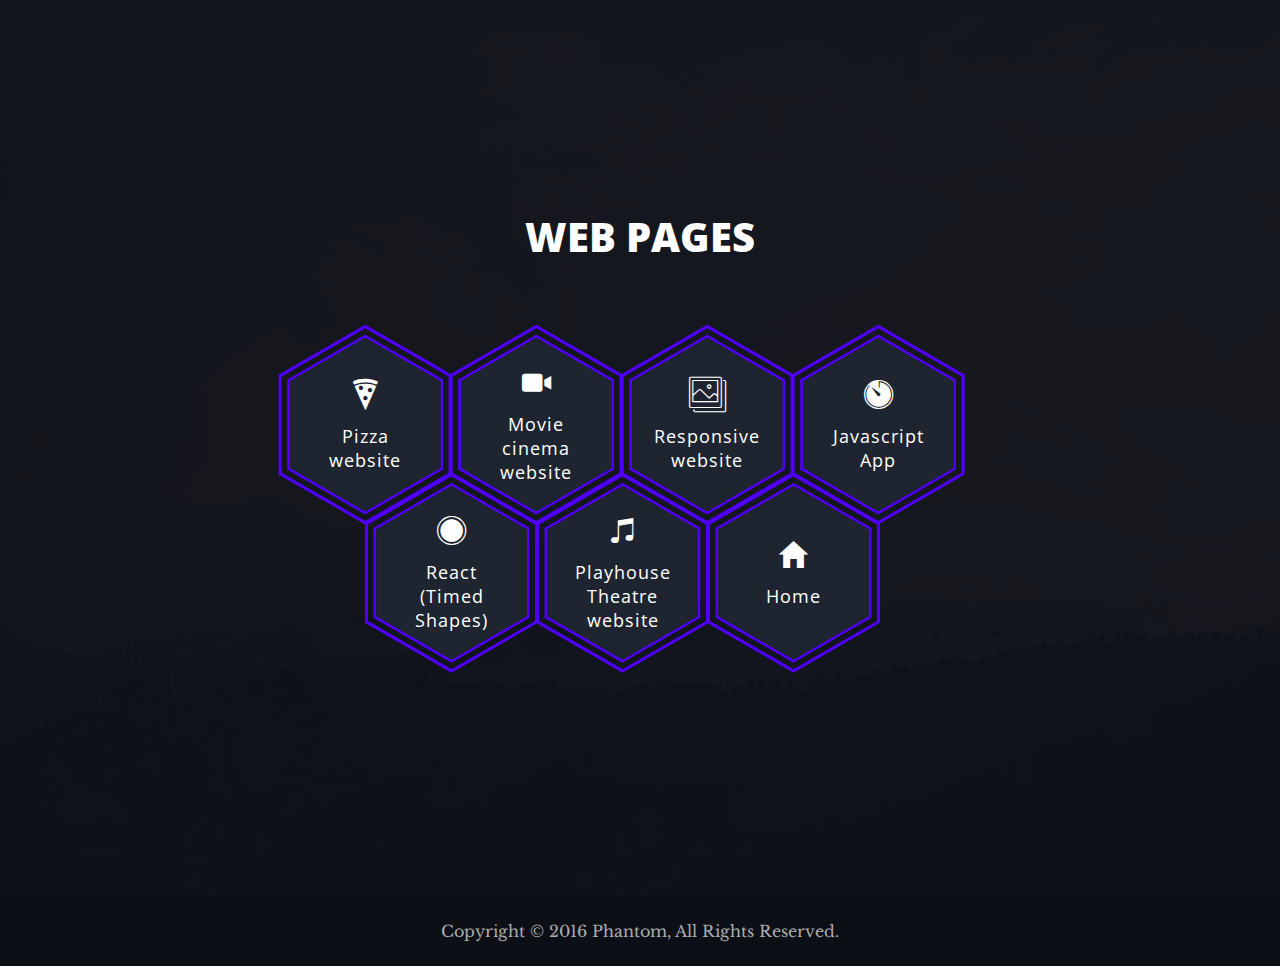
<file: Websites.html>
<!DOCTYPE html>
<html class="no-js" lang="en">
    <head>
        <!-- meta charset -->
        <meta charset="utf-8">
        <!-- site title -->
        <title>Terence Chen | Portfolio</title>
        <link rel="icon" href="img/icons8-code-pastel-favicons/icons8-code-pastel-16.png">
        <!-- meta description -->
        <meta name="description" content="website, Website, programming, excel, Excel">
        <!-- mobile viwport meta -->
        <meta name="viewport" content="width=device-width, initial-scale=1">
        
        <!-- ================================
        CSS Files
        ================================= -->
        <link href="https://fonts.googleapis.com/css?family=Libre+Baskerville:400,400i|Open+Sans:400,600,700,800" rel="stylesheet">
        <link rel="stylesheet" href="css/themefisher-fonts.min.css">
        <link rel="stylesheet" href="css/bootstrap.min.css">
        <link rel="stylesheet" href="css/main.css">
        <link rel="stylesheet" href="css/dark.css">
    </head>

    <body class="dark">

        <main>
            <div class="pt-table">
                <div class="pt-tablecell page-home relative" style="background-image: url('img/banner.jpg');">
                    <div class="overlay"></div>

                    <div class="container">
                        <div class="row">
                            <div class="col-xs-12 col-md-offset-1 col-md-10 col-lg-offset-2 col-lg-8">
                                <div class="page-title home text-center">
                                    <h2>Web Pages</h2>
                                </div>
                                <div class="hexagon-menu clear">
                                    <div class="hexagon-item">
                                        <div class="hex-item">
                                            <div></div>
                                            <div></div>
                                            <div></div>
                                        </div>
                                        <div class="hex-item">
                                            <div></div>
                                            <div></div>
                                            <div></div>
                                        </div>
                                        <a href="https://tcpirate1.github.io/Dustines_Pizza/" class="hex-content" target="_blank" rel="noopener noreferrer">
                                            <span class="hex-content-inner">
                                                <span class="icon">
                                                    <i class="tf-ion-pizza"></i>
                                                </span>
                                                <span class="title">Pizza website</span>
                                            </span>
                                            <svg viewbox="0 0 173.20508075688772 200" height="200" width="174" version="1.1" xmlns="http://www.w3.org/2000/svg"><path d="M86.60254037844386 0L173.20508075688772 50L173.20508075688772 150L86.60254037844386 200L0 150L0 50Z" fill="#1e2530"></path></svg>
                                        </a>
                                    </div>
                                    <div class="hexagon-item">
                                        <div class="hex-item">
                                            <div></div>
                                            <div></div>
                                            <div></div>
                                        </div>
                                        <div class="hex-item">
                                            <div></div>
                                            <div></div>
                                            <div></div>
                                        </div>
                                        <a href="https://tcpirate1.github.io/Eye-Candy-Cinemas/" class="hex-content" target="_blank" rel="noopener noreferrer">
                                            <span class="hex-content-inner">
                                                <span class="icon">
                                                    <i class="tf-ion-ios-videocam"></i>
                                                </span>
                                                <span class="title">Movie cinema website</span>
                                            </span>
                                            <svg viewbox="0 0 173.20508075688772 200" height="200" width="174" version="1.1" xmlns="http://www.w3.org/2000/svg"><path d="M86.60254037844386 0L173.20508075688772 50L173.20508075688772 150L86.60254037844386 200L0 150L0 50Z" fill="#1e2530"></path></svg>
                                        </a>
                                    </div>
                                    <div class="hexagon-item">
                                        <div class="hex-item">
                                            <div></div>
                                            <div></div>
                                            <div></div>
                                        </div>
                                        <div class="hex-item">
                                            <div></div>
                                            <div></div>
                                            <div></div>
                                        </div>
                                        <a href="https://tcpirate1.github.io/Responsive_web/" class="hex-content" target="_blank" rel="noopener noreferrer">
                                            <span class="hex-content-inner">
                                                <span class="icon">
                                                    <i class="tf-pictures"></i>
                                                </span>
                                                <span class="title">Responsive website</span>
                                            </span>
                                            <svg viewbox="0 0 173.20508075688772 200" height="200" width="174" version="1.1" xmlns="http://www.w3.org/2000/svg"><path d="M86.60254037844386 0L173.20508075688772 50L173.20508075688772 150L86.60254037844386 200L0 150L0 50Z" fill="#1e2530"></path></svg>
                                        </a>    
                                    </div>
                                    <div class="hexagon-item">
                                        <div class="hex-item">
                                            <div></div>
                                            <div></div>
                                            <div></div>
                                        </div>
                                        <div class="hex-item">
                                            <div></div>
                                            <div></div>
                                            <div></div>
                                        </div>
                                        <a href="JS_stopwatch/stopwatch.html" class="hex-content" target="_blank" rel="noopener noreferrer">
                                            <span class="hex-content-inner">
                                                <span class="icon">
                                                    <i class="tf-ion-ios-timer"></i>
                                                </span>
                                                <span class="title">Javascript App</span>
                                            </span>
                                            <svg viewbox="0 0 173.20508075688772 200" height="200" width="174" version="1.1" xmlns="http://www.w3.org/2000/svg"><path d="M86.60254037844386 0L173.20508075688772 50L173.20508075688772 150L86.60254037844386 200L0 150L0 50Z" fill="#1e2530"></path></svg>
                                        </a>
                                    </div>
                                    <div class="hexagon-item">
                                        <div class="hex-item">
                                            <div></div>
                                            <div></div>
                                            <div></div>
                                        </div>
                                        <div class="hex-item">
                                            <div></div>
                                            <div></div>
                                            <div></div>
                                        </div>
                                        <a href="TimedShapes/timedShapes.html" class="hex-content" target="_blank" rel="noopener noreferrer">
                                            <span class="hex-content-inner">
                                                <span class="icon">
                                                    <i class="tf-ion-ios-circle-filled"></i>
                                                </span>
                                                <span class="title">React (Timed Shapes)</span>
                                            </span>
                                            <svg viewbox="0 0 173.20508075688772 200" height="200" width="174" version="1.1" xmlns="http://www.w3.org/2000/svg"><path d="M86.60254037844386 0L173.20508075688772 50L173.20508075688772 150L86.60254037844386 200L0 150L0 50Z" fill="#1e2530"></path></svg>
                                        </a>
                                    </div>
                                    <div class="hexagon-item">
                                        <div class="hex-item">
                                            <div></div>
                                            <div></div>
                                            <div></div>
                                        </div>
                                        <div class="hex-item">
                                            <div></div>
                                            <div></div>
                                            <div></div>
                                        </div>
                                        <a href="https://tcpirate1.github.io/Playhouse-Theatre/" class="hex-content" target="_blank" rel="noopener noreferrer">
                                            <span class="hex-content-inner">
                                                <span class="icon">
                                                    <i class="tf-ion-ios-musical-notes"></i>
                                                </span>
                                                <span class="title">Playhouse Theatre website</span>
                                            </span>
                                            <svg viewbox="0 0 173.20508075688772 200" height="200" width="174" version="1.1" xmlns="http://www.w3.org/2000/svg"><path d="M86.60254037844386 0L173.20508075688772 50L173.20508075688772 150L86.60254037844386 200L0 150L0 50Z" fill="#1e2530"></path></svg>
                                        </a>
                                    </div>
                                    <div class="hexagon-item">
                                        <div class="hex-item">
                                            <div></div>
                                            <div></div>
                                            <div></div>
                                        </div>
                                        <div class="hex-item">
                                            <div></div>
                                            <div></div>
                                            <div></div>
                                        </div>
                                        <a href="index.html" class="hex-content">
                                            <span class="hex-content-inner">
                                                <span class="icon">
                                                    <i class="tf-ion-android-home"></i>
                                                </span>
                                                <span class="title">Home</span>
                                            </span>
                                            <svg viewbox="0 0 173.20508075688772 200" height="200" width="174" version="1.1" xmlns="http://www.w3.org/2000/svg"><path d="M86.60254037844386 0L173.20508075688772 50L173.20508075688772 150L86.60254037844386 200L0 150L0 50Z" fill="#1e2530"></path></svg>
                                        </a> 
                                    </div>
                                    
                                </div> <!-- /.hexagon-menu -->

                            </div> <!-- /.col-xs-12 -->

                        </div> <!-- /.row -->
                    </div> <!-- /.container -->

                </div> <!-- /.pt-tablecell -->
            </div> <!-- /.pt-table -->
        </main> <!-- /.site-wrapper -->
        <footer>
            <span>Copyright &copy; 2016 Phantom, All Rights Reserved.</span>
        </footer>
    </body>
</html>
</file>
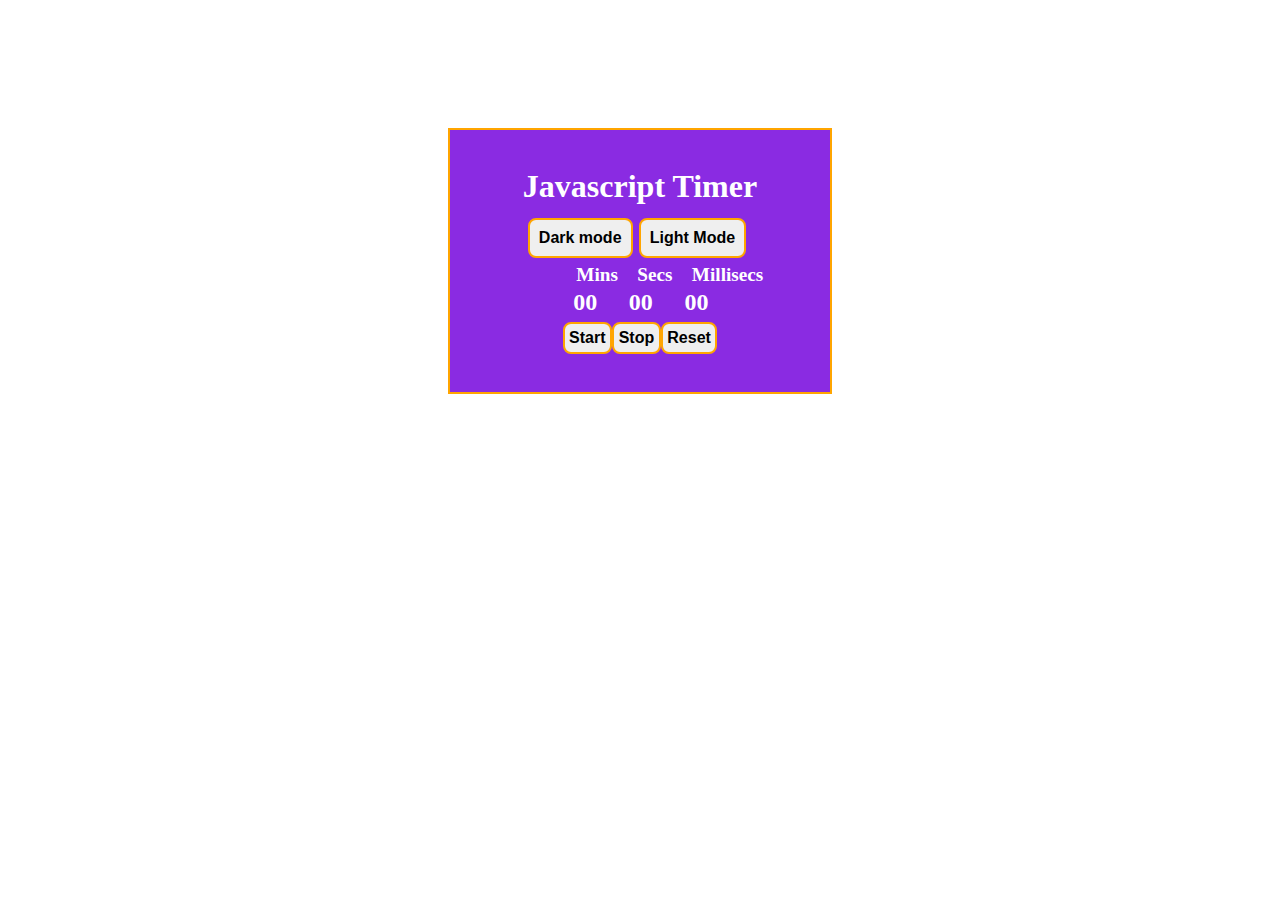
<file: JS_stopwatch/stopwatch.html>
<!DOCTYPE html>
<html lang="en">
<head>
    <meta charset="UTF-8">
    <meta>
    <title>Javascript Stopwatch</title>
    <link rel="stylesheet" href="stopwatch.css">
    <script src="stopwatch.js"></script>
</head>
<body>
    <section>
        <h1>Javascript Timer</h1>
        <div class="color-buttons">
            <button id="dark">Dark mode</button>
            <button id="light">Light Mode</button>
        </div>
        <div class="timer-headers">
            <p>Mins</p><p>Secs</p><p>Millisecs</p>
        </div>
    <div class="timer">
        <p class="mins"><span id="minutes">00</span></p><p class="secs"><span id="seconds">00</span></p><p class="ms"><span id="milliseconds">00</span></p>
    </div>

    <div class="action-buttons">
    <button id="start">Start</button>
    <button id="stop">Stop</button>
    <button id="reset">Reset</button>
    </div>
    </section>
</body>
</html>
</file>
<file: css/main.css>
/*------------------------------------------------
	Base Styles
-------------------------------------------------*/
body {
  font-family: "Libre Baskerville", serif;
  font-weight: 400;
  font-size: 16px;
  line-height: 30px;
  color: #ababab;
}

a {
  color: inherit;
  -webkit-transition: all 0.3s ease 0s;
  -moz-transition: all 0.3s ease 0s;
  -o-transition: all 0.3s ease 0s;
  transition: all 0.3s ease 0s;
}
a:hover, a:focus {
  color: #ababab;
  text-decoration: none;
  outline: 0 none;
}

h1, h2, h3,
h4, h5, h6 {
  color: #1e2530;
  font-family: "Open Sans", sans-serif;
  margin: 0;
  line-height: 1.3;
}

p {
  margin-bottom: 20px;
}
p:last-child {
  margin-bottom: 0;
}

/*
 * Selection color
 */
::-moz-selection {
  background-color: #FA6862;
  color: #fff;
}

::selection {
  background-color: #FA6862;
  color: #fff;
}

/*
 *  Reset bootstrap's default style
 */
.form-control::-webkit-input-placeholder,
::-webkit-input-placeholder {
  opacity: 1;
  color: inherit;
}

.form-control:-moz-placeholder,
:-moz-placeholder {
  /* Firefox 18- */
  opacity: 1;
  color: inherit;
}

.form-control::-moz-placeholder,
::-moz-placeholder {
  /* Firefox 19+ */
  opacity: 1;
  color: inherit;
}

.form-control:-ms-input-placeholder,
:-ms-input-placeholder {
  opacity: 1;
  color: inherit;
}

button, input, select,
textarea, label {
  font-weight: 400;
}

.btn {
  -webkit-transition: all 0.3s ease 0s;
  -moz-transition: all 0.3s ease 0s;
  -o-transition: all 0.3s ease 0s;
  transition: all 0.3s ease 0s;
}
.btn:hover, .btn:focus, .btn:active:focus {
  outline: 0 none;
}

.btn-primary {
  background-color: #FA6862;
  border: 0;
  font-family: "Open Sans", sans-serif;
  font-weight: 700;
  height: 48px;
  line-height: 50px;
  padding: 0 42px;
  text-transform: uppercase;
}
.btn-primary:hover, .btn-primary:focus, .btn-primary:active, .btn-primary:active:focus {
  background-color: #f9423a;
}

.btn-border {
  border: 1px solid #d7d8db;
  display: inline-block;
  padding: 7px;
}

/*
 *  CSS Helper Class
 */
.clear:before, .clear:after {
  content: " ";
  display: table;
}
.clear:after {
  clear: both;
}

.pt-table {
  display: table;
  width: 100%;
  height: -webkit-calc(100vh - 4px);
  height: -moz-calc(100vh - 4px);
  height: calc(100vh - 4px);
}

.pt-tablecell {
  display: table-cell;
  vertical-align: middle;
}

.overlay {
  position: absolute;
  left: 0;
  top: 0;
  width: 100%;
  height: 100%;
}

.relative {
  position: relative;
}

/*------------------------------------------------
	Start Styling
-------------------------------------------------*/

.page-close {
  font-size: 30px;
  position: absolute;
  right: 30px;
  top: 30px;
  z-index: 100;
}

.page-title {
  margin-bottom: 75px;
}
.page-title img {
  margin-bottom: 20px;
}
.page-title h2 {
  font-size: 4rem;
  margin-bottom: 25px;
  position: relative;
  z-index: 0;
  font-weight: 900;
  text-transform: uppercase;
}
.page-title p {
  font-size: 16px;
}
.page-title .title-bg {
  color: rgba(30, 37, 48, 0.07);
  font-size: 158px;
  left: 0;
  letter-spacing: 10px;
  line-height: 0.7;
  position: absolute;
  right: 0;
  top: 50%;
  z-index: -1;
  -webkit-transform: translateY(-50%);
  -moz-transform: translateY(-50%);
  -ms-transform: translateY(-50%);
  -o-transform: translateY(-50%);
  transform: translateY(-50%);
}

.section-title {
  margin-bottom: 20px;
}
.section-title h3 {
  display: inline-block;
  position: relative;
}
.section-title h3::before, .section-title h3::after {
  content: "";
  height: 2px;
  position: absolute;
  bottom: 8px;
  left: -webkit-calc(100% + 14px);
  left: -moz-calc(100% + 14px);
  left: calc(100% + 14px);
}
.section-title h3::before {
  background-color: #1e2530;
  width: 96px;
  bottom: 14px;
}
.section-title h3::after {
  background-color: #FA6862;
  width: 73px;
}
.section-title.light h3 {
  color: #fff;
}
.section-title.light h3::before {
  background-color: #fff;
}

.page-nav {
  bottom: 40px;
  left: 0;
  position: absolute;
  right: 0;
}
.page-nav span {
  font-family: "Open Sans", sans-serif;
  font-size: 14px;
  font-weight: 500;
  line-height: 0.9;
  text-transform: uppercase;
}

/*------------------------------------------------
    Home Page
-------------------------------------------------*/
.page-home {
  background-position: center center;
  background-repeat: no-repeat;
  background-size: cover;
  vertical-align: middle;
}
.page-home .overlay {
  background-color: rgba(255, 255, 255, 0.93);
}

/* End of container */
.hexagon-item {
  cursor: pointer;
  width: 200px;
  height: 173.20508px;
  float: left;
  margin-left: -29px;
  z-index: 0;
  position: relative;
  -webkit-transform: rotate(30deg);
  -moz-transform: rotate(30deg);
  -ms-transform: rotate(30deg);
  -o-transform: rotate(30deg);
  transform: rotate(30deg);
}
.hexagon-item:first-child {
  margin-left: 0;
}
.hexagon-item:hover {
  z-index: 1;
}
.hexagon-item:hover .hex-item:last-child {
  opacity: 1;
  -webkit-transform: scale(1.3);
  -moz-transform: scale(1.3);
  -ms-transform: scale(1.3);
  -o-transform: scale(1.3);
  transform: scale(1.3);
}
.hexagon-item:hover .hex-item:first-child {
  opacity: 1;
  -webkit-transform: scale(1.2);
  -moz-transform: scale(1.2);
  -ms-transform: scale(1.2);
  -o-transform: scale(1.2);
  transform: scale(1.2);
}
.hexagon-item:hover .hex-item:first-child div:before,
.hexagon-item:hover .hex-item:first-child div:after {
  height: 15px;
}
.hexagon-item:hover .hex-item div::before,
.hexagon-item:hover .hex-item div::after {
  background-color: #ec944c;
}
.hexagon-item:hover .hex-content svg {
  -webkit-transform: scale(0.97);
  -moz-transform: scale(0.97);
  -ms-transform: scale(0.97);
  -o-transform: scale(0.97);
  transform: scale(0.97);
}

.page-home .hexagon-item:nth-last-child(1),
.page-home .hexagon-item:nth-last-child(2),
.page-home .hexagon-item:nth-last-child(3) {
  -webkit-transform: rotate(30deg) translate(87px, -80px);
  -moz-transform: rotate(30deg) translate(87px, -80px);
  -ms-transform: rotate(30deg) translate(87px, -80px);
  -o-transform: rotate(30deg) translate(87px, -80px);
  transform: rotate(30deg) translate(87px, -80px);
}

.hex-item {
  position: absolute;
  top: 0;
  left: 50px;
  width: 100px;
  height: 173.20508px;
}
.hex-item:first-child {
  z-index: 0;
  -webkit-transform: scale(0.9);
  -moz-transform: scale(0.9);
  -ms-transform: scale(0.9);
  -o-transform: scale(0.9);
  transform: scale(0.9);
  -webkit-transition: all 0.3s cubic-bezier(0.165, 0.84, 0.44, 1);
  -moz-transition: all 0.3s cubic-bezier(0.165, 0.84, 0.44, 1);
  -o-transition: all 0.3s cubic-bezier(0.165, 0.84, 0.44, 1);
  transition: all 0.3s cubic-bezier(0.165, 0.84, 0.44, 1);
}
.hex-item:last-child {
  transition: all 0.3s cubic-bezier(0.19, 1, 0.22, 1);
  z-index: 1;
}
.hex-item div {
  box-sizing: border-box;
  position: absolute;
  top: 0;
  width: 100px;
  height: 173.20508px;
  -webkit-transform-origin: center center;
  -moz-transform-origin: center center;
  -ms-transform-origin: center center;
  -o-transform-origin: center center;
  transform-origin: center center;
}
.hex-item div::before, .hex-item div::after {
  background-color: #5000ff;
  content: "";
  position: absolute;
  width: 100%;
  height: 3px;
  -webkit-transition: all 0.3s cubic-bezier(0.165, 0.84, 0.44, 1) 0s;
  -moz-transition: all 0.3s cubic-bezier(0.165, 0.84, 0.44, 1) 0s;
  -o-transition: all 0.3s cubic-bezier(0.165, 0.84, 0.44, 1) 0s;
  transition: all 0.3s cubic-bezier(0.165, 0.84, 0.44, 1) 0s;
}
.hex-item div:before {
  top: 0;
}
.hex-item div:after {
  bottom: 0;
}
.hex-item div:nth-child(1) {
  -webkit-transform: rotate(0deg);
  -moz-transform: rotate(0deg);
  -ms-transform: rotate(0deg);
  -o-transform: rotate(0deg);
  transform: rotate(0deg);
}
.hex-item div:nth-child(2) {
  -webkit-transform: rotate(60deg);
  -moz-transform: rotate(60deg);
  -ms-transform: rotate(60deg);
  -o-transform: rotate(60deg);
  transform: rotate(60deg);
}
.hex-item div:nth-child(3) {
  -webkit-transform: rotate(120deg);
  -moz-transform: rotate(120deg);
  -ms-transform: rotate(120deg);
  -o-transform: rotate(120deg);
  transform: rotate(120deg);
}

.hex-content {
  color: #fff;
  display: block;
  height: 180px;
  margin: 0 auto;
  position: relative;
  text-align: center;
  transform: rotate(-30deg);
  width: 156px;
}
.hex-content .hex-content-inner {
  left: 50%;
  margin: -3px 0 0 2px;
  position: absolute;
  top: 50%;
  -webkit-transform: translate(-50%, -50%);
  -moz-transform: translate(-50%, -50%);
  -ms-transform: translate(-50%, -50%);
  -o-transform: translate(-50%, -50%);
  transform: translate(-50%, -50%);
}
.hex-content .icon {
  display: block;
  font-size: 36px;
  line-height: 30px;
  margin-bottom: 11px;
}
.hex-content .title {
  display: block;
  font-family: "Open Sans", sans-serif;
  font-size: 18px;
  letter-spacing: 1px;
  line-height: 24px;
}
.hex-content svg {
  left: -7px;
  position: absolute;
  top: -13px;
  transform: scale(0.87);
  z-index: -1;
  -webkit-transition: all 0.3s cubic-bezier(0.165, 0.84, 0.44, 1) 0s;
  -moz-transition: all 0.3s cubic-bezier(0.165, 0.84, 0.44, 1) 0s;
  -o-transition: all 0.3s cubic-bezier(0.165, 0.84, 0.44, 1) 0s;
  transition: all 0.3s cubic-bezier(0.165, 0.84, 0.44, 1) 0s;
}
.hex-content:hover {
  color: #fff;
}

footer {
  display: flex;
  justify-content: center;
  padding: 20px;
}

.tm-hex {
  position: relative;
  width: 170px;
  height: 98.15px;
  margin: 49.07px 0;
  background-size: auto 182.4427px;
  background-position: center;
  border-left: solid 6px #1e2530;
  border-right: solid 6px #1e2530;
}
.tm-hex::after {
  content: "";
  position: absolute;
  top: 3.4641px;
  left: 0;
  width: 158.0000px;
  height: 91.2213px;
  z-index: 2;
  background: inherit;
}
.tm-hex .hexTop,
.tm-hex .hexBottom {
  position: absolute;
  z-index: 1;
  width: 120.21px;
  height: 120.21px;
  overflow: hidden;
  background: inherit;
  left: 18.90px;
  -webkit-transform: scaleY(0.5774) rotate(-45deg);
  -moz-transform: scaleY(0.5774) rotate(-45deg);
  -ms-transform: scaleY(0.5774) rotate(-45deg);
  -o-transform: scaleY(0.5774) rotate(-45deg);
  transform: scaleY(0.5774) rotate(-45deg);
}
.tm-hex .hexTop::before, .tm-hex .hexTop::after,
.tm-hex .hexBottom::before,
.tm-hex .hexBottom::after {
  content: "";
  position: absolute;
  width: 158.0000px;
  height: 91.22134253196087px;
  background: inherit;
  -webkit-transform-origin: 0 0;
  -moz-transform-origin: 0 0;
  -ms-transform-origin: 0 0;
  -o-transform-origin: 0 0;
  transform-origin: 0 0;
  -webkit-transform: rotate(45deg) scaleY(1.7321) translateY(-45.6107px);
  -moz-transform: rotate(45deg) scaleY(1.7321) translateY(-45.6107px);
  -ms-transform: rotate(45deg) scaleY(1.7321) translateY(-45.6107px);
  -o-transform: rotate(45deg) scaleY(1.7321) translateY(-45.6107px);
  transform: rotate(45deg) scaleY(1.7321) translateY(-45.6107px);
}
.tm-hex .hexTop {
  top: -60.1041px;
  border-top: solid 8.4853px #1e2530;
  border-right: solid 8.4853px #1e2530;
}
.tm-hex .hexTop::after {
  background-position: center top;
}
.tm-hex .hexBottom {
  bottom: -60.1041px;
  border-bottom: solid 8.4853px #1e2530;
  border-left: solid 8.4853px #1e2530;
}
.tm-hex .hexBottom::after {
  background-position: center bottom;
}

.contact-block {
  margin-bottom: 30px;
}
.contact-block:last-child {
  margin-bottom: 0;
}
.contact-block .media-left {
  font-size: 40px;
  max-width: 50px;
  min-width: 50px;
  padding-right: 0;
  text-align: center;
}
.contact-block .media-body {
  padding-left: 30px;
}
.contact-block h4 {
  font-size: 18px;
  text-transform: uppercase;
  font-weight: 600;
}
.contact-block p {
  font-weight: 400;
  font-size: 15px;
}

.contact-social {
  list-style: outside none none;
  margin: 0;
  padding: 0 0 0 50px;
}
.contact-social li {
  display: inline-block;
  position: relative;
  width: 43px;
}
.contact-social li a {
  color: #fff;
  display: block;
  font-size: 14px;
  height: 50px;
  left: 50%;
  line-height: 50px;
  position: absolute;
  text-align: center;
  top: 50%;
  width: 43px;
  -webkit-transform: translate(-50%, -50%);
  -moz-transform: translate(-50%, -50%);
  -ms-transform: translate(-50%, -50%);
  -o-transform: translate(-50%, -50%);
  transform: translate(-50%, -50%);
}
.contact-social li:hover span {
  background-color: #FA6862;
}
.contact-social li:hover span::before {
  border-bottom-color: #FA6862;
}
.contact-social li:hover span::after {
  border-top-color: #FA6862;
}

.contact-social-hex {
  display: block;
  position: relative;
  width: 43px;
  height: 24.83px;
  background-color: #1e2530;
  margin: 12.41px 0;
  -webkit-transition: all 0.3s ease 0s;
  -moz-transition: all 0.3s ease 0s;
  -o-transition: all 0.3s ease 0s;
  transition: all 0.3s ease 0s;
}
.contact-social-hex::before, .contact-social-hex::after {
  content: "";
  position: absolute;
  width: 0;
  border-left: 21.5px solid transparent;
  border-right: 21.5px solid transparent;
  -webkit-transition: all 0.3s ease 0s;
  -moz-transition: all 0.3s ease 0s;
  -o-transition: all 0.3s ease 0s;
  transition: all 0.3s ease 0s;
}
.contact-social-hex::before {
  bottom: 100%;
  border-bottom: 12.41px solid #1e2530;
}
.contact-social-hex::after {
  top: 100%;
  width: 0;
  border-top: 12.41px solid #1e2530;
}
.contact-social-hex:hover::after {
  border-bottom-color: #FA6862;
}
.contact-social-hex:hover::before {
  border-top-color: #FA6862;
}

.contact-form .input-field {
  margin-bottom: 10px;
}
.contact-form .input-field.name {
  margin-right: 5px;
}
.contact-form .input-field.email {
  margin-left: 5px;
}
.contact-form .input-field label.error {
  color: #ff0000;
  font-size: 13px;
  margin: 0;
}
.contact-form .input-icon {
  background-color: #1e2530;
  border-radius: 3px 0 0 3px;
  border-right: 1px solid rgba(255, 255, 255, 0.2);
  line-height: 48px;
  min-width: 53px;
  text-align: center;
  left: 0;
  line-height: 48px;
  min-width: 53px;
  position: absolute;
  top: 0;
}
.contact-form .form-control {
  background-color: #1e2530;
  color: #bcbcbc;
  border: 0 none;
  border-radius: 3px;
  height: 48px;
  padding-left: 70px;
  width: 100%;
  font-family: "Open Sans", sans-serif;
}
.contact-form .form-control:focus {
  box-shadow: none;
  color: #fff;
}
.contact-form textarea.form-control {
  border-radius: 3px;
  height: 120px;
  padding: 15px 10px 15px 70px;
}
.contact-form .message .input-icon {
  position: absolute;
  left: 0;
  top: 0;
}

.msg-success,
.msg-failed {
  display: none;
  margin-top: 15px;
}

.pt-table.desktop-768 .pt-tablecell {
  padding-bottom: 110px;
  padding-top: 60px;
}
.pt-table.desktop-768 .pt-tablecell .page-nav {
  bottom: 40px;
}

/*------------------------------------------------
	Responsive Media Queries
-------------------------------------------------*/
/*============================================================
	Macbook pro 13 inch
==============================================================*/
/*============================================================
	For Small Desktop / tablet landscape
==============================================================*/
/* @media (min-width: 980px) and (max-width: 1150px) {} */
/*============================================================
	Tablet (Portrait) Design for a width of 768px
==============================================================*/
@media (min-width: 768px) and (max-width: 979px) {
  body {
    overflow-x: hidden;
  }

  .page-title h2 {
    font-size: 40px;
  }
  .page-title .title-bg {
    font-size: 100px;
  }

  p {
    margin-bottom: 50px;
  }

  footer {
    font-size: 1.4rem;
  }
}
/*============================================================
	Mobile (Portrait) Design for a width of 320px
==============================================================*/
@media only screen and (max-width: 767px) {
  body {
    overflow-x: hidden;
  }

  .pt-table {
    height: auto;
  }

  .pt-table,
  .pt-tablecell {
    display: block;
  }

  .page-title {
    margin-bottom: 45px;
  }
  .page-title h2 {
    font-size: 35px;
  }
  .page-title .title-bg {
    font-size: 50px;
  }

  .hexagon-item {
    float: none;
    margin: 0 auto 50px;
  }
  .hexagon-item:first-child {
    margin-left: auto;
  }

  .page-home .hexagon-item:nth-last-child(1),
  .page-home .hexagon-item:nth-last-child(2),
  .page-home .hexagon-item:nth-last-child(3) {
    -webkit-transform: rotate(30deg) translate(0px, 0px);
    -moz-transform: rotate(30deg) translate(0px, 0px);
    -ms-transform: rotate(30deg) translate(0px, 0px);
    -o-transform: rotate(30deg) translate(0px, 0px);
    transform: rotate(30deg) translate(0px, 0px);
  }

  p {
    margin-bottom: 50px;
  }

  .contact-form .input-field.name {
    margin-right: 0;
  }

  footer {
    font-size: 1.2rem;
    padding: 20px;
    margin: auto;
  }
}
</file>
<file: css/dark.css>
.dark {
  background-color: #0c0f15; }
  .dark .page-home .overlay {
    background-color: rgba(14, 17, 24, 0.97); }
  .dark .page-title h2 {
    color: #ffffff; }
  .dark .page-title .title-bg {
    color: rgba(70, 88, 124, 0.06); }
  .dark .section-title h3::before {
    background-color: #fff; }
  .dark h1, .dark h2, .dark h3, .dark h4, .dark h5, .dark h6,
  .dark .about-author .author-desc p {
    color: #fff; }
  .dark .service-hex .st0 {
    fill: transparent; }
  .dark .service-hex:hover .st0 {
    fill: #fff; }
  .dark .testimonials .text,
  .dark .btn-border {
    border-color: #1e2530; }
</file>
<file: JS_stopwatch/stopwatch.css>
* {
    box-sizing: border-box;
    padding: 0;
    margin: 0;
}

body {
    max-width: 1200px; max-height: 1200px;
    width: 30%; height: 20%;
    margin: auto; padding-top: 10%;
}

section {
    border: 2px solid orange;
    background-color: blueviolet;
    color: white;
    margin: auto; padding: 10%;
}

.timer {
    display: flex;
    justify-content: center;
    padding: 0 0 2% 5%;
}

.mins {
    margin: 0 4% 0 0;
}

.secs {
    margin: 0 3% 0 7%;
}

.ms {
    margin: 0 5% 0 8%;
}

.timer-headers {
    display: flex;
    width: 80%;
    margin-left: 25%;
}

.timer-headers p {
    margin: 0 3% 1.5% 5%;
    font-size: 1.2rem;
}

h1 {
    text-align: center;
    padding-bottom: 4%;
}

p {
    text-align: center;
    font-size: 1.5rem;
    font-weight: bold;
}

span {
    margin: 0 5% 0 2%;
}

button {
    border: 2px solid orange;
    margin: auto; padding: 3%;
    border-radius: 0.5rem;
    font-size: 1rem; font-weight: bold; text-align: center;
}

.color-buttons {
    display: flex;
    justify-content: center;
    margin-bottom: 2%;
}

#dark,#light {
    margin: 0 2% 0 0;
}

.action-buttons {
    display: flex;
    justify-content: center;
    width: 50%;
    margin: auto;
}

button:focus,button:hover{
    background-color: black;
    padding: 8%;
    cursor: pointer;
}

#stop:focus,#stop:hover {
    color: red;
}

#start:focus,#start:hover {
    color: green;
}

#reset:focus,#reset:hover {
    color: white;
}

#dark:focus,#dark:hover {
    color: white;
    background-color: black;
    border: 2px solid white;
    padding: 3%;
}

#light:focus,#light:hover {
    color: black;
    background-color: white;
    border: 2px solid black;
    padding: 3%;
}
</file>
<file: css/themefisher-fonts.min.css>
@font-face {
  font-family: 'themefisher-font';
  src:  url('../fonts/themefisher-font.eot?ug5hnh');
  src:  url('../fonts/themefisher-font.eot?ug5hnh#iefix') format('embedded-opentype'),
    url('../fonts/themefisher-font.ttf?ug5hnh') format('truetype'),
    url('../fonts/themefisher-font.woff?ug5hnh') format('woff'),
    url('../fonts/themefisher-font.svg?ug5hnh#themefisher-font') format('svg');
  font-weight: normal;
  font-style: normal;
}

[class^="tf-"], [class*=" tf-"] {
  /* use !important to prevent issues with browser extensions that change fonts */
  font-family: 'themefisher-font' !important;
  font-style: normal;
  font-weight: normal;
  font-variant: normal;
  text-transform: none;
  line-height: 1;

  /* Better Font Rendering =========== */
  -webkit-font-smoothing: antialiased;
  -moz-osx-font-smoothing: grayscale;
}

.tf-ion-alert-circled:before {
  content: "\f100";
}
.tf-ion-alert:before {
  content: "\f101";
}
.tf-ion-android-add-circle:before {
  content: "\f359";
}
.tf-ion-android-add:before {
  content: "\f2c7";
}
.tf-ion-android-alarm-clock:before {
  content: "\f35a";
}
.tf-ion-android-alert:before {
  content: "\f35b";
}
.tf-ion-android-apps:before {
  content: "\f35c";
}
.tf-ion-android-archive:before {
  content: "\f2c9";
}
.tf-ion-android-arrow-back:before {
  content: "\f2ca";
}
.tf-ion-android-arrow-down:before {
  content: "\f35d";
}
.tf-ion-android-arrow-dropdown-circle:before {
  content: "\f35e";
}
.tf-ion-android-arrow-dropdown:before {
  content: "\f35f";
}
.tf-ion-android-arrow-dropleft-circle:before {
  content: "\f360";
}
.tf-ion-android-arrow-dropleft:before {
  content: "\f361";
}
.tf-ion-android-arrow-dropright-circle:before {
  content: "\f362";
}
.tf-ion-android-arrow-dropright:before {
  content: "\f363";
}
.tf-ion-android-arrow-dropup-circle:before {
  content: "\f364";
}
.tf-ion-android-arrow-dropup:before {
  content: "\f365";
}
.tf-ion-android-arrow-forward:before {
  content: "\f30f";
}
.tf-ion-android-arrow-up:before {
  content: "\f366";
}
.tf-ion-android-attach:before {
  content: "\f367";
}
.tf-ion-android-bar:before {
  content: "\f368";
}
.tf-ion-android-bicycle:before {
  content: "\f369";
}
.tf-ion-android-boat:before {
  content: "\f36a";
}
.tf-ion-android-bookmark:before {
  content: "\f36b";
}
.tf-ion-android-bulb:before {
  content: "\f36c";
}
.tf-ion-android-bus:before {
  content: "\f36d";
}
.tf-ion-android-calendar:before {
  content: "\f2d1";
}
.tf-ion-android-call:before {
  content: "\f2d2";
}
.tf-ion-android-camera:before {
  content: "\f2d3";
}
.tf-ion-android-cancel:before {
  content: "\f36e";
}
.tf-ion-android-car:before {
  content: "\f36f";
}
.tf-ion-android-cart:before {
  content: "\f370";
}
.tf-ion-android-chat:before {
  content: "\f2d4";
}
.tf-ion-android-checkbox-blank:before {
  content: "\f371";
}
.tf-ion-android-checkbox-outline-blank:before {
  content: "\f372";
}
.tf-ion-android-checkbox-outline:before {
  content: "\f373";
}
.tf-ion-android-checkbox:before {
  content: "\f374";
}
.tf-ion-android-checkmark-circle:before {
  content: "\f375";
}
.tf-ion-android-clipboard:before {
  content: "\f376";
}
.tf-ion-android-close:before {
  content: "\f2d7";
}
.tf-ion-android-cloud-circle:before {
  content: "\f377";
}
.tf-ion-android-cloud-done:before {
  content: "\f378";
}
.tf-ion-android-cloud-outline:before {
  content: "\f379";
}
.tf-ion-android-cloud:before {
  content: "\f37a";
}
.tf-ion-android-color-palette:before {
  content: "\f37b";
}
.tf-ion-android-compass:before {
  content: "\f37c";
}
.tf-ion-android-contact:before {
  content: "\f2d8";
}
.tf-ion-android-contacts:before {
  content: "\f2d9";
}
.tf-ion-android-contract:before {
  content: "\f37d";
}
.tf-ion-android-create:before {
  content: "\f37e";
}
.tf-ion-android-delete:before {
  content: "\f37f";
}
.tf-ion-android-desktop:before {
  content: "\f380";
}
.tf-ion-android-document:before {
  content: "\f381";
}
.tf-ion-android-done-all:before {
  content: "\f382";
}
.tf-ion-android-done:before {
  content: "\f383";
}
.tf-ion-android-download:before {
  content: "\f2dd";
}
.tf-ion-android-drafts:before {
  content: "\f384";
}
.tf-ion-android-exit:before {
  content: "\f385";
}
.tf-ion-android-expand:before {
  content: "\f386";
}
.tf-ion-android-favorite-outline:before {
  content: "\f387";
}
.tf-ion-android-favorite:before {
  content: "\f388";
}
.tf-ion-android-film:before {
  content: "\f389";
}
.tf-ion-android-folder-open:before {
  content: "\f38a";
}
.tf-ion-android-folder:before {
  content: "\f2e0";
}
.tf-ion-android-funnel:before {
  content: "\f38b";
}
.tf-ion-android-globe:before {
  content: "\f38c";
}
.tf-ion-android-hand:before {
  content: "\f2e3";
}
.tf-ion-android-hangout:before {
  content: "\f38d";
}
.tf-ion-android-happy:before {
  content: "\f38e";
}
.tf-ion-android-home:before {
  content: "\f38f";
}
.tf-ion-android-image:before {
  content: "\f2e4";
}
.tf-ion-android-laptop:before {
  content: "\f390";
}
.tf-ion-android-list:before {
  content: "\f391";
}
.tf-ion-android-locate:before {
  content: "\f2e9";
}
.tf-ion-android-lock:before {
  content: "\f392";
}
.tf-ion-android-mail:before {
  content: "\f2eb";
}
.tf-ion-android-map:before {
  content: "\f393";
}
.tf-ion-android-menu:before {
  content: "\f394";
}
.tf-ion-android-microphone-off:before {
  content: "\f395";
}
.tf-ion-android-microphone:before {
  content: "\f2ec";
}
.tf-ion-android-more-horizontal:before {
  content: "\f396";
}
.tf-ion-android-more-vertical:before {
  content: "\f397";
}
.tf-ion-android-navigate:before {
  content: "\f398";
}
.tf-ion-android-notifications-none:before {
  content: "\f399";
}
.tf-ion-android-notifications-off:before {
  content: "\f39a";
}
.tf-ion-android-notifications:before {
  content: "\f39b";
}
.tf-ion-android-open:before {
  content: "\f39c";
}
.tf-ion-android-options:before {
  content: "\f39d";
}
.tf-ion-android-people:before {
  content: "\f39e";
}
.tf-ion-android-person-add:before {
  content: "\f39f";
}
.tf-ion-android-person:before {
  content: "\f3a0";
}
.tf-ion-android-phone-landscape:before {
  content: "\f3a1";
}
.tf-ion-android-phone-portrait:before {
  content: "\f3a2";
}
.tf-ion-android-pin:before {
  content: "\f3a3";
}
.tf-ion-android-plane:before {
  content: "\f3a4";
}
.tf-ion-android-playstore:before {
  content: "\f2f0";
}
.tf-ion-android-print:before {
  content: "\f3a5";
}
.tf-ion-android-radio-button-off:before {
  content: "\f3a6";
}
.tf-ion-android-radio-button-on:before {
  content: "\f3a7";
}
.tf-ion-android-refresh:before {
  content: "\f3a8";
}
.tf-ion-android-remove-circle:before {
  content: "\f3a9";
}
.tf-ion-android-remove:before {
  content: "\f2f4";
}
.tf-ion-android-restaurant:before {
  content: "\f3aa";
}
.tf-ion-android-sad:before {
  content: "\f3ab";
}
.tf-ion-android-search:before {
  content: "\f2f5";
}
.tf-ion-android-send:before {
  content: "\f2f6";
}
.tf-ion-android-settings:before {
  content: "\f2f7";
}
.tf-ion-android-share-alt:before {
  content: "\f3ac";
}
.tf-ion-android-share:before {
  content: "\f2f8";
}
.tf-ion-android-star-half:before {
  content: "\f3ad";
}
.tf-ion-android-star-outline:before {
  content: "\f3ae";
}
.tf-ion-android-star:before {
  content: "\f2fc";
}
.tf-ion-android-stopwatch:before {
  content: "\f2fd";
}
.tf-ion-android-subway:before {
  content: "\f3af";
}
.tf-ion-android-sunny:before {
  content: "\f3b0";
}
.tf-ion-android-sync:before {
  content: "\f3b1";
}
.tf-ion-android-textsms:before {
  content: "\f3b2";
}
.tf-ion-android-time:before {
  content: "\f3b3";
}
.tf-ion-android-train:before {
  content: "\f3b4";
}
.tf-ion-android-unlock:before {
  content: "\f3b5";
}
.tf-ion-android-upload:before {
  content: "\f3b6";
}
.tf-ion-android-volume-down:before {
  content: "\f3b7";
}
.tf-ion-android-volume-mute:before {
  content: "\f3b8";
}
.tf-ion-android-volume-off:before {
  content: "\f3b9";
}
.tf-ion-android-volume-up:before {
  content: "\f3ba";
}
.tf-ion-android-walk:before {
  content: "\f3bb";
}
.tf-ion-android-warning:before {
  content: "\f3bc";
}
.tf-ion-android-watch:before {
  content: "\f3bd";
}
.tf-ion-android-wifi:before {
  content: "\f305";
}
.tf-ion-aperture:before {
  content: "\f313";
}
.tf-ion-archive:before {
  content: "\f102";
}
.tf-ion-arrow-down-a:before {
  content: "\f103";
}
.tf-ion-arrow-down-b:before {
  content: "\f104";
}
.tf-ion-arrow-down-c:before {
  content: "\f105";
}
.tf-ion-arrow-expand:before {
  content: "\f25e";
}
.tf-ion-arrow-graph-down-left:before {
  content: "\f25f";
}
.tf-ion-arrow-graph-down-right:before {
  content: "\f260";
}
.tf-ion-arrow-graph-up-left:before {
  content: "\f261";
}
.tf-ion-arrow-graph-up-right:before {
  content: "\f262";
}
.tf-ion-arrow-left-a:before {
  content: "\f106";
}
.tf-ion-arrow-left-b:before {
  content: "\f107";
}
.tf-ion-arrow-left-c:before {
  content: "\f108";
}
.tf-ion-arrow-move:before {
  content: "\f263";
}
.tf-ion-arrow-resize:before {
  content: "\f264";
}
.tf-ion-arrow-return-left:before {
  content: "\f265";
}
.tf-ion-arrow-return-right:before {
  content: "\f266";
}
.tf-ion-arrow-right-a:before {
  content: "\f109";
}
.tf-ion-arrow-right-b:before {
  content: "\f10a";
}
.tf-ion-arrow-right-c:before {
  content: "\f10b";
}
.tf-ion-arrow-shrink:before {
  content: "\f267";
}
.tf-ion-arrow-swap:before {
  content: "\f268";
}
.tf-ion-arrow-up-a:before {
  content: "\f10c";
}
.tf-ion-arrow-up-b:before {
  content: "\f10d";
}
.tf-ion-arrow-up-c:before {
  content: "\f10e";
}
.tf-ion-asterisk:before {
  content: "\f314";
}
.tf-ion-at:before {
  content: "\f10f";
}
.tf-ion-backspace-outline:before {
  content: "\f3be";
}
.tf-ion-backspace:before {
  content: "\f3bf";
}
.tf-ion-bag:before {
  content: "\f110";
}
.tf-ion-battery-charging:before {
  content: "\f111";
}
.tf-ion-battery-empty:before {
  content: "\f112";
}
.tf-ion-battery-full:before {
  content: "\f113";
}
.tf-ion-battery-half:before {
  content: "\f114";
}
.tf-ion-battery-low:before {
  content: "\f115";
}
.tf-ion-beaker:before {
  content: "\f269";
}
.tf-ion-beer:before {
  content: "\f26a";
}
.tf-ion-bluetooth:before {
  content: "\f116";
}
.tf-ion-bonfire:before {
  content: "\f315";
}
.tf-ion-bookmark:before {
  content: "\f26b";
}
.tf-ion-bowtie:before {
  content: "\f3c0";
}
.tf-ion-briefcase:before {
  content: "\f26c";
}
.tf-ion-bug:before {
  content: "\f2be";
}
.tf-ion-calculator:before {
  content: "\f26d";
}
.tf-ion-calendar:before {
  content: "\f117";
}
.tf-ion-camera:before {
  content: "\f118";
}
.tf-ion-card:before {
  content: "\f119";
}
.tf-ion-cash:before {
  content: "\f316";
}
.tf-ion-chatbox-working:before {
  content: "\f11a";
}
.tf-ion-chatbox:before {
  content: "\f11b";
}
.tf-ion-chatboxes:before {
  content: "\f11c";
}
.tf-ion-chatbubble-working:before {
  content: "\f11d";
}
.tf-ion-chatbubble:before {
  content: "\f11e";
}
.tf-ion-chatbubbles:before {
  content: "\f11f";
}
.tf-ion-checkmark-circled:before {
  content: "\f120";
}
.tf-ion-checkmark-round:before {
  content: "\f121";
}
.tf-ion-checkmark:before {
  content: "\f122";
}
.tf-ion-chevron-down:before {
  content: "\f123";
}
.tf-ion-chevron-left:before {
  content: "\f124";
}
.tf-ion-chevron-right:before {
  content: "\f125";
}
.tf-ion-chevron-up:before {
  content: "\f126";
}
.tf-ion-clipboard:before {
  content: "\f127";
}
.tf-ion-clock:before {
  content: "\f26e";
}
.tf-ion-close-circled:before {
  content: "\f128";
}
.tf-ion-close-round:before {
  content: "\f129";
}
.tf-ion-close:before {
  content: "\f12a";
}
.tf-ion-closed-captioning:before {
  content: "\f317";
}
.tf-ion-cloud:before {
  content: "\f12b";
}
.tf-ion-code-download:before {
  content: "\f26f";
}
.tf-ion-code-working:before {
  content: "\f270";
}
.tf-ion-code:before {
  content: "\f271";
}
.tf-ion-coffee:before {
  content: "\f272";
}
.tf-ion-compass:before {
  content: "\f273";
}
.tf-ion-compose:before {
  content: "\f12c";
}
.tf-ion-connection-bars:before {
  content: "\f274";
}
.tf-ion-contrast:before {
  content: "\f275";
}
.tf-ion-crop:before {
  content: "\f3c1";
}
.tf-ion-cube:before {
  content: "\f318";
}
.tf-ion-disc:before {
  content: "\f12d";
}
.tf-ion-document-text:before {
  content: "\f12e";
}
.tf-ion-document:before {
  content: "\f12f";
}
.tf-ion-drag:before {
  content: "\f130";
}
.tf-ion-earth:before {
  content: "\f276";
}
.tf-ion-easel:before {
  content: "\f3c2";
}
.tf-ion-edit:before {
  content: "\f2bf";
}
.tf-ion-egg:before {
  content: "\f277";
}
.tf-ion-eject:before {
  content: "\f131";
}
.tf-ion-email-unread:before {
  content: "\f3c3";
}
.tf-ion-email:before {
  content: "\f132";
}
.tf-ion-erlenmeyer-flask-bubbles:before {
  content: "\f3c4";
}
.tf-ion-erlenmeyer-flask:before {
  content: "\f3c5";
}
.tf-ion-eye-disabled:before {
  content: "\f306";
}
.tf-ion-eye:before {
  content: "\f133";
}
.tf-ion-female:before {
  content: "\f278";
}
.tf-ion-filing:before {
  content: "\f134";
}
.tf-ion-film-marker:before {
  content: "\f135";
}
.tf-ion-fireball:before {
  content: "\f319";
}
.tf-ion-flag:before {
  content: "\f279";
}
.tf-ion-flame:before {
  content: "\f31a";
}
.tf-ion-flash-off:before {
  content: "\f136";
}
.tf-ion-flash:before {
  content: "\f137";
}
.tf-ion-folder:before {
  content: "\f139";
}
.tf-ion-fork-repo:before {
  content: "\f2c0";
}
.tf-ion-fork:before {
  content: "\f27a";
}
.tf-ion-forward:before {
  content: "\f13a";
}
.tf-ion-funnel:before {
  content: "\f31b";
}
.tf-ion-gear-a:before {
  content: "\f13d";
}
.tf-ion-gear-b:before {
  content: "\f13e";
}
.tf-ion-grid:before {
  content: "\f13f";
}
.tf-ion-hammer:before {
  content: "\f27b";
}
.tf-ion-happy-outline:before {
  content: "\f3c6";
}
.tf-ion-happy:before {
  content: "\f31c";
}
.tf-ion-headphone:before {
  content: "\f140";
}
.tf-ion-heart-broken:before {
  content: "\f31d";
}
.tf-ion-heart:before {
  content: "\f141";
}
.tf-ion-help-buoy:before {
  content: "\f27c";
}
.tf-ion-help-circled:before {
  content: "\f142";
}
.tf-ion-help:before {
  content: "\f143";
}
.tf-ion-home:before {
  content: "\f144";
}
.tf-ion-icecream:before {
  content: "\f27d";
}
.tf-ion-image:before {
  content: "\f147";
}
.tf-ion-images:before {
  content: "\f148";
}
.tf-ion-information-circled:before {
  content: "\f149";
}
.tf-ion-information:before {
  content: "\f14a";
}
.tf-ion-ionic:before {
  content: "\f14b";
}
.tf-ion-ios-alarm-outline:before {
  content: "\f3c7";
}
.tf-ion-ios-alarm:before {
  content: "\f3c8";
}
.tf-ion-ios-albums-outline:before {
  content: "\f3c9";
}
.tf-ion-ios-albums:before {
  content: "\f3ca";
}
.tf-ion-ios-americanfootball-outline:before {
  content: "\f3cb";
}
.tf-ion-ios-americanfootball:before {
  content: "\f3cc";
}
.tf-ion-ios-analytics-outline:before {
  content: "\f3cd";
}
.tf-ion-ios-analytics:before {
  content: "\f3ce";
}
.tf-ion-ios-arrow-back:before {
  content: "\f3cf";
}
.tf-ion-ios-arrow-down:before {
  content: "\f3d0";
}
.tf-ion-ios-arrow-forward:before {
  content: "\f3d1";
}
.tf-ion-ios-arrow-left:before {
  content: "\f3d2";
}
.tf-ion-ios-arrow-right:before {
  content: "\f3d3";
}
.tf-ion-ios-arrow-thin-down:before {
  content: "\f3d4";
}
.tf-ion-ios-arrow-thin-left:before {
  content: "\f3d5";
}
.tf-ion-ios-arrow-thin-right:before {
  content: "\f3d6";
}
.tf-ion-ios-arrow-thin-up:before {
  content: "\f3d7";
}
.tf-ion-ios-arrow-up:before {
  content: "\f3d8";
}
.tf-ion-ios-at-outline:before {
  content: "\f3d9";
}
.tf-ion-ios-at:before {
  content: "\f3da";
}
.tf-ion-ios-barcode-outline:before {
  content: "\f3db";
}
.tf-ion-ios-barcode:before {
  content: "\f3dc";
}
.tf-ion-ios-baseball-outline:before {
  content: "\f3dd";
}
.tf-ion-ios-baseball:before {
  content: "\f3de";
}
.tf-ion-ios-basketball-outline:before {
  content: "\f3df";
}
.tf-ion-ios-basketball:before {
  content: "\f3e0";
}
.tf-ion-ios-bell-outline:before {
  content: "\f3e1";
}
.tf-ion-ios-bell:before {
  content: "\f3e2";
}
.tf-ion-ios-body-outline:before {
  content: "\f3e3";
}
.tf-ion-ios-body:before {
  content: "\f3e4";
}
.tf-ion-ios-bolt-outline:before {
  content: "\f3e5";
}
.tf-ion-ios-bolt:before {
  content: "\f3e6";
}
.tf-ion-ios-book-outline:before {
  content: "\f3e7";
}
.tf-ion-ios-book:before {
  content: "\f3e8";
}
.tf-ion-ios-bookmarks-outline:before {
  content: "\f3e9";
}
.tf-ion-ios-bookmarks:before {
  content: "\f3ea";
}
.tf-ion-ios-box-outline:before {
  content: "\f3eb";
}
.tf-ion-ios-box:before {
  content: "\f3ec";
}
.tf-ion-ios-briefcase-outline:before {
  content: "\f3ed";
}
.tf-ion-ios-briefcase:before {
  content: "\f3ee";
}
.tf-ion-ios-browsers-outline:before {
  content: "\f3ef";
}
.tf-ion-ios-browsers:before {
  content: "\f3f0";
}
.tf-ion-ios-calculator-outline:before {
  content: "\f3f1";
}
.tf-ion-ios-calculator:before {
  content: "\f3f2";
}
.tf-ion-ios-calendar-outline:before {
  content: "\f3f3";
}
.tf-ion-ios-calendar:before {
  content: "\f3f4";
}
.tf-ion-ios-camera-outline:before {
  content: "\f3f5";
}
.tf-ion-ios-camera:before {
  content: "\f3f6";
}
.tf-ion-ios-cart-outline:before {
  content: "\f3f7";
}
.tf-ion-ios-cart:before {
  content: "\f3f8";
}
.tf-ion-ios-chatboxes-outline:before {
  content: "\f3f9";
}
.tf-ion-ios-chatboxes:before {
  content: "\f3fa";
}
.tf-ion-ios-chatbubble-outline:before {
  content: "\f3fb";
}
.tf-ion-ios-chatbubble:before {
  content: "\f3fc";
}
.tf-ion-ios-checkmark-empty:before {
  content: "\f3fd";
}
.tf-ion-ios-checkmark-outline:before {
  content: "\f3fe";
}
.tf-ion-ios-checkmark:before {
  content: "\f3ff";
}
.tf-ion-ios-circle-filled:before {
  content: "\f400";
}
.tf-ion-ios-circle-outline:before {
  content: "\f401";
}
.tf-ion-ios-clock-outline:before {
  content: "\f402";
}
.tf-ion-ios-clock:before {
  content: "\f403";
}
.tf-ion-ios-close-empty:before {
  content: "\f404";
}
.tf-ion-ios-close-outline:before {
  content: "\f405";
}
.tf-ion-ios-close:before {
  content: "\f406";
}
.tf-ion-ios-cloud-download-outline:before {
  content: "\f407";
}
.tf-ion-ios-cloud-download:before {
  content: "\f408";
}
.tf-ion-ios-cloud-outline:before {
  content: "\f409";
}
.tf-ion-ios-cloud-upload-outline:before {
  content: "\f40a";
}
.tf-ion-ios-cloud-upload:before {
  content: "\f40b";
}
.tf-ion-ios-cloud:before {
  content: "\f40c";
}
.tf-ion-ios-cloudy-night-outline:before {
  content: "\f40d";
}
.tf-ion-ios-cloudy-night:before {
  content: "\f40e";
}
.tf-ion-ios-cloudy-outline:before {
  content: "\f40f";
}
.tf-ion-ios-cloudy:before {
  content: "\f410";
}
.tf-ion-ios-cog-outline:before {
  content: "\f411";
}
.tf-ion-ios-cog:before {
  content: "\f412";
}
.tf-ion-ios-color-filter-outline:before {
  content: "\f413";
}
.tf-ion-ios-color-filter:before {
  content: "\f414";
}
.tf-ion-ios-color-wand-outline:before {
  content: "\f415";
}
.tf-ion-ios-color-wand:before {
  content: "\f416";
}
.tf-ion-ios-compose-outline:before {
  content: "\f417";
}
.tf-ion-ios-compose:before {
  content: "\f418";
}
.tf-ion-ios-contact-outline:before {
  content: "\f419";
}
.tf-ion-ios-contact:before {
  content: "\f41a";
}
.tf-ion-ios-copy-outline:before {
  content: "\f41b";
}
.tf-ion-ios-copy:before {
  content: "\f41c";
}
.tf-ion-ios-crop-strong:before {
  content: "\f41d";
}
.tf-ion-ios-crop:before {
  content: "\f41e";
}
.tf-ion-ios-download-outline:before {
  content: "\f41f";
}
.tf-ion-ios-download:before {
  content: "\f420";
}
.tf-ion-ios-drag:before {
  content: "\f421";
}
.tf-ion-ios-email-outline:before {
  content: "\f422";
}
.tf-ion-ios-email:before {
  content: "\f423";
}
.tf-ion-ios-eye-outline:before {
  content: "\f424";
}
.tf-ion-ios-eye:before {
  content: "\f425";
}
.tf-ion-ios-fastforward-outline:before {
  content: "\f426";
}
.tf-ion-ios-fastforward:before {
  content: "\f427";
}
.tf-ion-ios-filing-outline:before {
  content: "\f428";
}
.tf-ion-ios-filing:before {
  content: "\f429";
}
.tf-ion-ios-film-outline:before {
  content: "\f42a";
}
.tf-ion-ios-film:before {
  content: "\f42b";
}
.tf-ion-ios-flag-outline:before {
  content: "\f42c";
}
.tf-ion-ios-flag:before {
  content: "\f42d";
}
.tf-ion-ios-flame-outline:before {
  content: "\f42e";
}
.tf-ion-ios-flame:before {
  content: "\f42f";
}
.tf-ion-ios-flask-outline:before {
  content: "\f430";
}
.tf-ion-ios-flask:before {
  content: "\f431";
}
.tf-ion-ios-flower-outline:before {
  content: "\f432";
}
.tf-ion-ios-flower:before {
  content: "\f433";
}
.tf-ion-ios-folder-outline:before {
  content: "\f434";
}
.tf-ion-ios-folder:before {
  content: "\f435";
}
.tf-ion-ios-football-outline:before {
  content: "\f436";
}
.tf-ion-ios-football:before {
  content: "\f437";
}
.tf-ion-ios-game-controller-a-outline:before {
  content: "\f438";
}
.tf-ion-ios-game-controller-a:before {
  content: "\f439";
}
.tf-ion-ios-game-controller-b-outline:before {
  content: "\f43a";
}
.tf-ion-ios-game-controller-b:before {
  content: "\f43b";
}
.tf-ion-ios-gear-outline:before {
  content: "\f43c";
}
.tf-ion-ios-gear:before {
  content: "\f43d";
}
.tf-ion-ios-glasses-outline:before {
  content: "\f43e";
}
.tf-ion-ios-glasses:before {
  content: "\f43f";
}
.tf-ion-ios-grid-view-outline:before {
  content: "\f440";
}
.tf-ion-ios-grid-view:before {
  content: "\f441";
}
.tf-ion-ios-heart-outline:before {
  content: "\f442";
}
.tf-ion-ios-heart:before {
  content: "\f443";
}
.tf-ion-ios-help-empty:before {
  content: "\f444";
}
.tf-ion-ios-help-outline:before {
  content: "\f445";
}
.tf-ion-ios-help:before {
  content: "\f446";
}
.tf-ion-ios-home-outline:before {
  content: "\f447";
}
.tf-ion-ios-home:before {
  content: "\f448";
}
.tf-ion-ios-infinite-outline:before {
  content: "\f449";
}
.tf-ion-ios-infinite:before {
  content: "\f44a";
}
.tf-ion-ios-information-empty:before {
  content: "\f44b";
}
.tf-ion-ios-information-outline:before {
  content: "\f44c";
}
.tf-ion-ios-information:before {
  content: "\f44d";
}
.tf-ion-ios-ionic-outline:before {
  content: "\f44e";
}
.tf-ion-ios-keypad-outline:before {
  content: "\f44f";
}
.tf-ion-ios-keypad:before {
  content: "\f450";
}
.tf-ion-ios-lightbulb-outline:before {
  content: "\f451";
}
.tf-ion-ios-lightbulb:before {
  content: "\f452";
}
.tf-ion-ios-list-outline:before {
  content: "\f453";
}
.tf-ion-ios-list:before {
  content: "\f454";
}
.tf-ion-ios-location-outline:before {
  content: "\f455";
}
.tf-ion-ios-location:before {
  content: "\f456";
}
.tf-ion-ios-locked-outline:before {
  content: "\f457";
}
.tf-ion-ios-locked:before {
  content: "\f458";
}
.tf-ion-ios-loop-strong:before {
  content: "\f459";
}
.tf-ion-ios-loop:before {
  content: "\f45a";
}
.tf-ion-ios-medical-outline:before {
  content: "\f45b";
}
.tf-ion-ios-medical:before {
  content: "\f45c";
}
.tf-ion-ios-medkit-outline:before {
  content: "\f45d";
}
.tf-ion-ios-medkit:before {
  content: "\f45e";
}
.tf-ion-ios-mic-off:before {
  content: "\f45f";
}
.tf-ion-ios-mic-outline:before {
  content: "\f460";
}
.tf-ion-ios-mic:before {
  content: "\f461";
}
.tf-ion-ios-minus-empty:before {
  content: "\f462";
}
.tf-ion-ios-minus-outline:before {
  content: "\f463";
}
.tf-ion-ios-minus:before {
  content: "\f464";
}
.tf-ion-ios-monitor-outline:before {
  content: "\f465";
}
.tf-ion-ios-monitor:before {
  content: "\f466";
}
.tf-ion-ios-moon-outline:before {
  content: "\f467";
}
.tf-ion-ios-moon:before {
  content: "\f468";
}
.tf-ion-ios-more-outline:before {
  content: "\f469";
}
.tf-ion-ios-more:before {
  content: "\f46a";
}
.tf-ion-ios-musical-note:before {
  content: "\f46b";
}
.tf-ion-ios-musical-notes:before {
  content: "\f46c";
}
.tf-ion-ios-navigate-outline:before {
  content: "\f46d";
}
.tf-ion-ios-navigate:before {
  content: "\f46e";
}
.tf-ion-ios-nutrition-outline:before {
  content: "\f46f";
}
.tf-ion-ios-nutrition:before {
  content: "\f470";
}
.tf-ion-ios-paper-outline:before {
  content: "\f471";
}
.tf-ion-ios-paper:before {
  content: "\f472";
}
.tf-ion-ios-paperplane-outline:before {
  content: "\f473";
}
.tf-ion-ios-paperplane:before {
  content: "\f474";
}
.tf-ion-ios-partlysunny-outline:before {
  content: "\f475";
}
.tf-ion-ios-partlysunny:before {
  content: "\f476";
}
.tf-ion-ios-pause-outline:before {
  content: "\f477";
}
.tf-ion-ios-pause:before {
  content: "\f478";
}
.tf-ion-ios-paw-outline:before {
  content: "\f479";
}
.tf-ion-ios-paw:before {
  content: "\f47a";
}
.tf-ion-ios-people-outline:before {
  content: "\f47b";
}
.tf-ion-ios-people:before {
  content: "\f47c";
}
.tf-ion-ios-person-outline:before {
  content: "\f47d";
}
.tf-ion-ios-person:before {
  content: "\f47e";
}
.tf-ion-ios-personadd-outline:before {
  content: "\f47f";
}
.tf-ion-ios-personadd:before {
  content: "\f480";
}
.tf-ion-ios-photos-outline:before {
  content: "\f481";
}
.tf-ion-ios-photos:before {
  content: "\f482";
}
.tf-ion-ios-pie-outline:before {
  content: "\f483";
}
.tf-ion-ios-pie:before {
  content: "\f484";
}
.tf-ion-ios-pint-outline:before {
  content: "\f485";
}
.tf-ion-ios-pint:before {
  content: "\f486";
}
.tf-ion-ios-play-outline:before {
  content: "\f487";
}
.tf-ion-ios-play:before {
  content: "\f488";
}
.tf-ion-ios-plus-empty:before {
  content: "\f489";
}
.tf-ion-ios-plus-outline:before {
  content: "\f48a";
}
.tf-ion-ios-plus:before {
  content: "\f48b";
}
.tf-ion-ios-pricetag-outline:before {
  content: "\f48c";
}
.tf-ion-ios-pricetag:before {
  content: "\f48d";
}
.tf-ion-ios-pricetags-outline:before {
  content: "\f48e";
}
.tf-ion-ios-pricetags:before {
  content: "\f48f";
}
.tf-ion-ios-printer-outline:before {
  content: "\f490";
}
.tf-ion-ios-printer:before {
  content: "\f491";
}
.tf-ion-ios-pulse-strong:before {
  content: "\f492";
}
.tf-ion-ios-pulse:before {
  content: "\f493";
}
.tf-ion-ios-rainy-outline:before {
  content: "\f494";
}
.tf-ion-ios-rainy:before {
  content: "\f495";
}
.tf-ion-ios-recording-outline:before {
  content: "\f496";
}
.tf-ion-ios-recording:before {
  content: "\f497";
}
.tf-ion-ios-redo-outline:before {
  content: "\f498";
}
.tf-ion-ios-redo:before {
  content: "\f499";
}
.tf-ion-ios-refresh-empty:before {
  content: "\f49a";
}
.tf-ion-ios-refresh-outline:before {
  content: "\f49b";
}
.tf-ion-ios-refresh:before {
  content: "\f49c";
}
.tf-ion-ios-reload:before {
  content: "\f49d";
}
.tf-ion-ios-reverse-camera-outline:before {
  content: "\f49e";
}
.tf-ion-ios-reverse-camera:before {
  content: "\f49f";
}
.tf-ion-ios-rewind-outline:before {
  content: "\f4a0";
}
.tf-ion-ios-rewind:before {
  content: "\f4a1";
}
.tf-ion-ios-rose-outline:before {
  content: "\f4a2";
}
.tf-ion-ios-rose:before {
  content: "\f4a3";
}
.tf-ion-ios-search-strong:before {
  content: "\f4a4";
}
.tf-ion-ios-search:before {
  content: "\f4a5";
}
.tf-ion-ios-settings-strong:before {
  content: "\f4a6";
}
.tf-ion-ios-settings:before {
  content: "\f4a7";
}
.tf-ion-ios-shuffle-strong:before {
  content: "\f4a8";
}
.tf-ion-ios-shuffle:before {
  content: "\f4a9";
}
.tf-ion-ios-skipbackward-outline:before {
  content: "\f4aa";
}
.tf-ion-ios-skipbackward:before {
  content: "\f4ab";
}
.tf-ion-ios-skipforward-outline:before {
  content: "\f4ac";
}
.tf-ion-ios-skipforward:before {
  content: "\f4ad";
}
.tf-ion-ios-snowy:before {
  content: "\f4ae";
}
.tf-ion-ios-speedometer-outline:before {
  content: "\f4af";
}
.tf-ion-ios-speedometer:before {
  content: "\f4b0";
}
.tf-ion-ios-star-half:before {
  content: "\f4b1";
}
.tf-ion-ios-star-outline:before {
  content: "\f4b2";
}
.tf-ion-ios-star:before {
  content: "\f4b3";
}
.tf-ion-ios-stopwatch-outline:before {
  content: "\f4b4";
}
.tf-ion-ios-stopwatch:before {
  content: "\f4b5";
}
.tf-ion-ios-sunny-outline:before {
  content: "\f4b6";
}
.tf-ion-ios-sunny:before {
  content: "\f4b7";
}
.tf-ion-ios-telephone-outline:before {
  content: "\f4b8";
}
.tf-ion-ios-telephone:before {
  content: "\f4b9";
}
.tf-ion-ios-tennisball-outline:before {
  content: "\f4ba";
}
.tf-ion-ios-tennisball:before {
  content: "\f4bb";
}
.tf-ion-ios-thunderstorm-outline:before {
  content: "\f4bc";
}
.tf-ion-ios-thunderstorm:before {
  content: "\f4bd";
}
.tf-ion-ios-time-outline:before {
  content: "\f4be";
}
.tf-ion-ios-time:before {
  content: "\f4bf";
}
.tf-ion-ios-timer-outline:before {
  content: "\f4c0";
}
.tf-ion-ios-timer:before {
  content: "\f4c1";
}
.tf-ion-ios-toggle-outline:before {
  content: "\f4c2";
}
.tf-ion-ios-toggle:before {
  content: "\f4c3";
}
.tf-ion-ios-trash-outline:before {
  content: "\f4c4";
}
.tf-ion-ios-trash:before {
  content: "\f4c5";
}
.tf-ion-ios-undo-outline:before {
  content: "\f4c6";
}
.tf-ion-ios-undo:before {
  content: "\f4c7";
}
.tf-ion-ios-unlocked-outline:before {
  content: "\f4c8";
}
.tf-ion-ios-unlocked:before {
  content: "\f4c9";
}
.tf-ion-ios-upload-outline:before {
  content: "\f4ca";
}
.tf-ion-ios-upload:before {
  content: "\f4cb";
}
.tf-ion-ios-videocam-outline:before {
  content: "\f4cc";
}
.tf-ion-ios-videocam:before {
  content: "\f4cd";
}
.tf-ion-ios-volume-high:before {
  content: "\f4ce";
}
.tf-ion-ios-volume-low:before {
  content: "\f4cf";
}
.tf-ion-ios-wineglass-outline:before {
  content: "\f4d0";
}
.tf-ion-ios-wineglass:before {
  content: "\f4d1";
}
.tf-ion-ios-world-outline:before {
  content: "\f4d2";
}
.tf-ion-ios-world:before {
  content: "\f4d3";
}
.tf-ion-ipad:before {
  content: "\f1f9";
}
.tf-ion-iphone:before {
  content: "\f1fa";
}
.tf-ion-ipod:before {
  content: "\f1fb";
}
.tf-ion-jet:before {
  content: "\f295";
}
.tf-ion-key:before {
  content: "\f296";
}
.tf-ion-knife:before {
  content: "\f297";
}
.tf-ion-laptop:before {
  content: "\f1fc";
}
.tf-ion-leaf:before {
  content: "\f1fd";
}
.tf-ion-levels:before {
  content: "\f298";
}
.tf-ion-lightbulb:before {
  content: "\f299";
}
.tf-ion-link:before {
  content: "\f1fe";
}
.tf-ion-load-a:before {
  content: "\f29a";
}
.tf-ion-load-b:before {
  content: "\f29b";
}
.tf-ion-load-c:before {
  content: "\f29c";
}
.tf-ion-load-d:before {
  content: "\f29d";
}
.tf-ion-location:before {
  content: "\f1ff";
}
.tf-ion-lock-combination:before {
  content: "\f4d4";
}
.tf-ion-locked:before {
  content: "\f200";
}
.tf-ion-log-in:before {
  content: "\f29e";
}
.tf-ion-log-out:before {
  content: "\f29f";
}
.tf-ion-loop:before {
  content: "\f201";
}
.tf-ion-magnet:before {
  content: "\f2a0";
}
.tf-ion-male:before {
  content: "\f2a1";
}
.tf-ion-man:before {
  content: "\f202";
}
.tf-ion-map:before {
  content: "\f203";
}
.tf-ion-medkit:before {
  content: "\f2a2";
}
.tf-ion-merge:before {
  content: "\f33f";
}
.tf-ion-mic-a:before {
  content: "\f204";
}
.tf-ion-mic-b:before {
  content: "\f205";
}
.tf-ion-mic-c:before {
  content: "\f206";
}
.tf-ion-minus-circled:before {
  content: "\f207";
}
.tf-ion-minus-round:before {
  content: "\f208";
}
.tf-ion-minus:before {
  content: "\f209";
}
.tf-ion-model-s:before {
  content: "\f2c1";
}
.tf-ion-monitor:before {
  content: "\f20a";
}
.tf-ion-more:before {
  content: "\f20b";
}
.tf-ion-mouse:before {
  content: "\f340";
}
.tf-ion-music-note:before {
  content: "\f20c";
}
.tf-ion-navicon-round:before {
  content: "\f20d";
}
.tf-ion-navicon:before {
  content: "\f20e";
}
.tf-ion-navigate:before {
  content: "\f2a3";
}
.tf-ion-network:before {
  content: "\f341";
}
.tf-ion-no-smoking:before {
  content: "\f2c2";
}
.tf-ion-nuclear:before {
  content: "\f2a4";
}
.tf-ion-outlet:before {
  content: "\f342";
}
.tf-ion-paintbrush:before {
  content: "\f4d5";
}
.tf-ion-paintbucket:before {
  content: "\f4d6";
}
.tf-ion-paper-airplane:before {
  content: "\f2c3";
}
.tf-ion-paperclip:before {
  content: "\f20f";
}
.tf-ion-pause:before {
  content: "\f210";
}
.tf-ion-person-add:before {
  content: "\f211";
}
.tf-ion-person-stalker:before {
  content: "\f212";
}
.tf-ion-person:before {
  content: "\f213";
}
.tf-ion-pie-graph:before {
  content: "\f2a5";
}
.tf-ion-pin:before {
  content: "\f2a6";
}
.tf-ion-pinpoint:before {
  content: "\f2a7";
}
.tf-ion-pizza:before {
  content: "\f2a8";
}
.tf-ion-plane:before {
  content: "\f214";
}
.tf-ion-planet:before {
  content: "\f343";
}
.tf-ion-play:before {
  content: "\f215";
}
.tf-ion-playstation:before {
  content: "\f30a";
}
.tf-ion-plus-circled:before {
  content: "\f216";
}
.tf-ion-plus-round:before {
  content: "\f217";
}
.tf-ion-plus:before {
  content: "\f218";
}
.tf-ion-podium:before {
  content: "\f344";
}
.tf-ion-pound:before {
  content: "\f219";
}
.tf-ion-power:before {
  content: "\f2a9";
}
.tf-ion-pricetag:before {
  content: "\f2aa";
}
.tf-ion-pricetags:before {
  content: "\f2ab";
}
.tf-ion-printer:before {
  content: "\f21a";
}
.tf-ion-pull-request:before {
  content: "\f345";
}
.tf-ion-qr-scanner:before {
  content: "\f346";
}
.tf-ion-quote:before {
  content: "\f347";
}
.tf-ion-radio-waves:before {
  content: "\f2ac";
}
.tf-ion-record:before {
  content: "\f21b";
}
.tf-ion-refresh:before {
  content: "\f21c";
}
.tf-ion-reply-all:before {
  content: "\f21d";
}
.tf-ion-reply:before {
  content: "\f21e";
}
.tf-ion-ribbon-a:before {
  content: "\f348";
}
.tf-ion-ribbon-b:before {
  content: "\f349";
}
.tf-ion-sad-outline:before {
  content: "\f4d7";
}
.tf-ion-sad:before {
  content: "\f34a";
}
.tf-ion-scissors:before {
  content: "\f34b";
}
.tf-ion-search:before {
  content: "\f21f";
}
.tf-ion-settings:before {
  content: "\f2ad";
}
.tf-ion-share:before {
  content: "\f220";
}
.tf-ion-shuffle:before {
  content: "\f221";
}
.tf-ion-skip-backward:before {
  content: "\f222";
}
.tf-ion-skip-forward:before {
  content: "\f223";
}
.tf-ion-social-android-outline:before {
  content: "\f224";
}
.tf-ion-social-android:before {
  content: "\f225";
}
.tf-ion-social-angular-outline:before {
  content: "\f4d8";
}
.tf-ion-social-angular:before {
  content: "\f4d9";
}
.tf-ion-social-apple-outline:before {
  content: "\f226";
}
.tf-ion-social-apple:before {
  content: "\f227";
}
.tf-ion-social-bitcoin-outline:before {
  content: "\f2ae";
}
.tf-ion-social-bitcoin:before {
  content: "\f2af";
}
.tf-ion-social-buffer-outline:before {
  content: "\f228";
}
.tf-ion-social-buffer:before {
  content: "\f229";
}
.tf-ion-social-chrome-outline:before {
  content: "\f4da";
}
.tf-ion-social-chrome:before {
  content: "\f4db";
}
.tf-ion-social-codepen-outline:before {
  content: "\f4dc";
}
.tf-ion-social-codepen:before {
  content: "\f4dd";
}
.tf-ion-social-css3-outline:before {
  content: "\f4de";
}
.tf-ion-social-css3:before {
  content: "\f4df";
}
.tf-ion-social-designernews-outline:before {
  content: "\f22a";
}
.tf-ion-social-designernews:before {
  content: "\f22b";
}
.tf-ion-social-dribbble-outline:before {
  content: "\f22c";
}
.tf-ion-social-dribbble:before {
  content: "\f22d";
}
.tf-ion-social-dropbox-outline:before {
  content: "\f22e";
}
.tf-ion-social-dropbox:before {
  content: "\f22f";
}
.tf-ion-social-euro-outline:before {
  content: "\f4e0";
}
.tf-ion-social-euro:before {
  content: "\f4e1";
}
.tf-ion-social-facebook-outline:before {
  content: "\f230";
}
.tf-ion-social-facebook:before {
  content: "\f231";
}
.tf-ion-social-foursquare-outline:before {
  content: "\f34c";
}
.tf-ion-social-foursquare:before {
  content: "\f34d";
}
.tf-ion-social-freebsd-devil:before {
  content: "\f2c4";
}
.tf-ion-social-github-outline:before {
  content: "\f232";
}
.tf-ion-social-github:before {
  content: "\f233";
}
.tf-ion-social-google-outline:before {
  content: "\f34e";
}
.tf-ion-social-google:before {
  content: "\f34f";
}
.tf-ion-social-googleplus-outline:before {
  content: "\f234";
}
.tf-ion-social-googleplus:before {
  content: "\f235";
}
.tf-ion-social-hackernews-outline:before {
  content: "\f236";
}
.tf-ion-social-hackernews:before {
  content: "\f237";
}
.tf-ion-social-html5-outline:before {
  content: "\f4e2";
}
.tf-ion-social-html5:before {
  content: "\f4e3";
}
.tf-ion-social-instagram-outline:before {
  content: "\f350";
}
.tf-ion-social-instagram:before {
  content: "\f351";
}
.tf-ion-social-javascript-outline:before {
  content: "\f4e4";
}
.tf-ion-social-javascript:before {
  content: "\f4e5";
}
.tf-ion-social-linkedin-outline:before {
  content: "\f238";
}
.tf-ion-social-linkedin:before {
  content: "\f239";
}
.tf-ion-social-markdown:before {
  content: "\f4e6";
}
.tf-ion-social-nodejs:before {
  content: "\f4e7";
}
.tf-ion-social-octocat:before {
  content: "\f4e8";
}
.tf-ion-social-pinterest-outline:before {
  content: "\f2b0";
}
.tf-ion-social-pinterest:before {
  content: "\f2b1";
}
.tf-ion-social-python:before {
  content: "\f4e9";
}
.tf-ion-social-reddit-outline:before {
  content: "\f23a";
}
.tf-ion-social-reddit:before {
  content: "\f23b";
}
.tf-ion-social-rss-outline:before {
  content: "\f23c";
}
.tf-ion-social-rss:before {
  content: "\f23d";
}
.tf-ion-social-sass:before {
  content: "\f4ea";
}
.tf-ion-social-skype-outline:before {
  content: "\f23e";
}
.tf-ion-social-skype:before {
  content: "\f23f";
}
.tf-ion-social-snapchat-outline:before {
  content: "\f4eb";
}
.tf-ion-social-snapchat:before {
  content: "\f4ec";
}
.tf-ion-social-tumblr-outline:before {
  content: "\f240";
}
.tf-ion-social-tumblr:before {
  content: "\f241";
}
.tf-ion-social-tux:before {
  content: "\f2c5";
}
.tf-ion-social-twitch-outline:before {
  content: "\f4ed";
}
.tf-ion-social-twitch:before {
  content: "\f4ee";
}
.tf-ion-social-twitter-outline:before {
  content: "\f242";
}
.tf-ion-social-twitter:before {
  content: "\f243";
}
.tf-ion-social-usd-outline:before {
  content: "\f352";
}
.tf-ion-social-usd:before {
  content: "\f353";
}
.tf-ion-social-vimeo-outline:before {
  content: "\f244";
}
.tf-ion-social-vimeo:before {
  content: "\f245";
}
.tf-ion-social-whatsapp-outline:before {
  content: "\f4ef";
}
.tf-ion-social-whatsapp:before {
  content: "\f4f0";
}
.tf-ion-social-windows-outline:before {
  content: "\f246";
}
.tf-ion-social-windows:before {
  content: "\f247";
}
.tf-ion-social-wordpress-outline:before {
  content: "\f248";
}
.tf-ion-social-wordpress:before {
  content: "\f249";
}
.tf-ion-social-yahoo-outline:before {
  content: "\f24a";
}
.tf-ion-social-yahoo:before {
  content: "\f24b";
}
.tf-ion-social-yen-outline:before {
  content: "\f4f1";
}
.tf-ion-social-yen:before {
  content: "\f4f2";
}
.tf-ion-social-youtube-outline:before {
  content: "\f24c";
}
.tf-ion-social-youtube:before {
  content: "\f24d";
}
.tf-ion-soup-can-outline:before {
  content: "\f4f3";
}
.tf-ion-soup-can:before {
  content: "\f4f4";
}
.tf-ion-speakerphone:before {
  content: "\f2b2";
}
.tf-ion-speedometer:before {
  content: "\f2b3";
}
.tf-ion-spoon:before {
  content: "\f2b4";
}
.tf-ion-star:before {
  content: "\f24e";
}
.tf-ion-stats-bars:before {
  content: "\f2b5";
}
.tf-ion-steam:before {
  content: "\f30b";
}
.tf-ion-stop:before {
  content: "\f24f";
}
.tf-ion-thermometer:before {
  content: "\f2b6";
}
.tf-ion-thumbsdown:before {
  content: "\f250";
}
.tf-ion-thumbsup:before {
  content: "\f251";
}
.tf-ion-toggle-filled:before {
  content: "\f354";
}
.tf-ion-toggle:before {
  content: "\f355";
}
.tf-ion-transgender:before {
  content: "\f4f5";
}
.tf-ion-trash-a:before {
  content: "\f252";
}
.tf-ion-trash-b:before {
  content: "\f253";
}
.tf-ion-trophy:before {
  content: "\f356";
}
.tf-ion-tshirt-outline:before {
  content: "\f4f6";
}
.tf-ion-tshirt:before {
  content: "\f4f7";
}
.tf-ion-umbrella:before {
  content: "\f2b7";
}
.tf-ion-university:before {
  content: "\f357";
}
.tf-ion-unlocked:before {
  content: "\f254";
}
.tf-ion-upload:before {
  content: "\f255";
}
.tf-ion-usb:before {
  content: "\f2b8";
}
.tf-ion-videocamera:before {
  content: "\f256";
}
.tf-ion-volume-high:before {
  content: "\f257";
}
.tf-ion-volume-low:before {
  content: "\f258";
}
.tf-ion-volume-medium:before {
  content: "\f259";
}
.tf-ion-volume-mute:before {
  content: "\f25a";
}
.tf-ion-wand:before {
  content: "\f358";
}
.tf-ion-waterdrop:before {
  content: "\f25b";
}
.tf-ion-wifi:before {
  content: "\f25c";
}
.tf-ion-wineglass:before {
  content: "\f2b9";
}
.tf-ion-woman:before {
  content: "\f25d";
}
.tf-ion-wrench:before {
  content: "\f2ba";
}
.tf-ion-xbox:before {
  content: "\f30c";
}
.tf-mobile:before {
  content: "\e000";
}
.tf-laptop:before {
  content: "\e001";
}
.tf-desktop:before {
  content: "\e002";
}
.tf-phone2:before {
  content: "\e004";
}
.tf-document3:before {
  content: "\e005";
}
.tf-documents5:before {
  content: "\e006";
}
.tf-search3:before {
  content: "\e007";
}
.tf-clipboard4:before {
  content: "\e008";
}
.tf-newspaper:before {
  content: "\e009";
}
.tf-notebook9:before {
  content: "\e00a";
}
.tf-book-open:before {
  content: "\e00b";
}
.tf-browser:before {
  content: "\e00c";
}
.tf-calendar2:before {
  content: "\e00d";
}
.tf-presentation:before {
  content: "\e00e";
}
.tf-picture:before {
  content: "\e00f";
}
.tf-pictures:before {
  content: "\e010";
}
.tf-video:before {
  content: "\e011";
}
.tf-camera2:before {
  content: "\e012";
}
.tf-printer:before {
  content: "\e013";
}
.tf-toolbox:before {
  content: "\e014";
}
.tf-briefcase2:before {
  content: "\e015";
}
.tf-wallet:before {
  content: "\e016";
}
.tf-gift2:before {
  content: "\e017";
}
.tf-bargraph:before {
  content: "\e018";
}
.tf-grid:before {
  content: "\e019";
}
.tf-expand2:before {
  content: "\e01a";
}
.tf-focus:before {
  content: "\e01b";
}
.tf-edit:before {
  content: "\e01c";
}
.tf-ribbon:before {
  content: "\e01e";
}
.tf-adjustments:before {
  content: "\e01d";
}
.tf-hourglass:before {
  content: "\e01f";
}
.tf-lock2:before {
  content: "\e020";
}
.tf-megaphone:before {
  content: "\e021";
}
.tf-shield2:before {
  content: "\e022";
}
.tf-trophy6:before {
  content: "\e023";
}
.tf-flag2:before {
  content: "\e024";
}
.tf-map2:before {
  content: "\e025";
}
.tf-puzzle:before {
  content: "\e026";
}
.tf-basket:before {
  content: "\e027";
}
.tf-envelope2:before {
  content: "\e028";
}
.tf-streetsign:before {
  content: "\e029";
}
.tf-telescope:before {
  content: "\e02a";
}
.tf-gears:before {
  content: "\e02b";
}
.tf-key:before {
  content: "\e02c";
}
.tf-paperclip4:before {
  content: "\e02d";
}
.tf-attachment:before {
  content: "\e02e";
}
.tf-pricetags:before {
  content: "\e02f";
}
.tf-lightbulb:before {
  content: "\e030";
}
.tf-layers:before {
  content: "\e031";
}
.tf-pencil2:before {
  content: "\e032";
}
.tf-tools:before {
  content: "\e033";
}
.tf-tools-2:before {
  content: "\e034";
}
.tf-scissors2:before {
  content: "\e035";
}
.tf-paintbrush:before {
  content: "\e036";
}
.tf-magnifying-glass:before {
  content: "\e037";
}
.tf-circle-compass:before {
  content: "\e038";
}
.tf-linegraph:before {
  content: "\e039";
}
.tf-mic:before {
  content: "\e03a";
}
.tf-strategy:before {
  content: "\e03b";
}
.tf-beaker:before {
  content: "\e03c";
}
.tf-caution:before {
  content: "\e03d";
}
.tf-recycle2:before {
  content: "\e03e";
}
.tf-anchor2:before {
  content: "\e03f";
}
.tf-profile-male:before {
  content: "\e040";
}
.tf-profile-female:before {
  content: "\e041";
}
.tf-bike:before {
  content: "\e042";
}
.tf-wine:before {
  content: "\e043";
}
.tf-hotairballoon:before {
  content: "\e044";
}
.tf-globe:before {
  content: "\e045";
}
.tf-genius:before {
  content: "\e046";
}
.tf-map-pin:before {
  content: "\e047";
}
.tf-dial:before {
  content: "\e048";
}
.tf-chat:before {
  content: "\e049";
}
.tf-heart2:before {
  content: "\e04a";
}
.tf-upload2:before {
  content: "\e04c";
}
.tf-download2:before {
  content: "\e04d";
}
.tf-target3:before {
  content: "\e04e";
}
.tf-hazardous:before {
  content: "\e04f";
}
.tf-piechart:before {
  content: "\e050";
}
.tf-speedometer:before {
  content: "\e051";
}
.tf-global:before {
  content: "\e052";
}
.tf-compass:before {
  content: "\e053";
}
.tf-lifesaver:before {
  content: "\e054";
}
.tf-clock:before {
  content: "\e055";
}
.tf-aperture:before {
  content: "\e056";
}
.tf-quote:before {
  content: "\e057";
}
.tf-scope:before {
  content: "\e058";
}
.tf-alarmclock:before {
  content: "\e059";
}
.tf-refresh:before {
  content: "\e05a";
}
.tf-happy:before {
  content: "\e05b";
}
.tf-facebook:before {
  content: "\e05d";
}
.tf-twitter:before {
  content: "\e05e";
}
.tf-googleplus:before {
  content: "\e05f";
}
.tf-rss:before {
  content: "\e060";
}
.tf-tumblr:before {
  content: "\e061";
}
.tf-linkedin:before {
  content: "\e062";
}
.tf-dribbble:before {
  content: "\e063";
}
</file>
